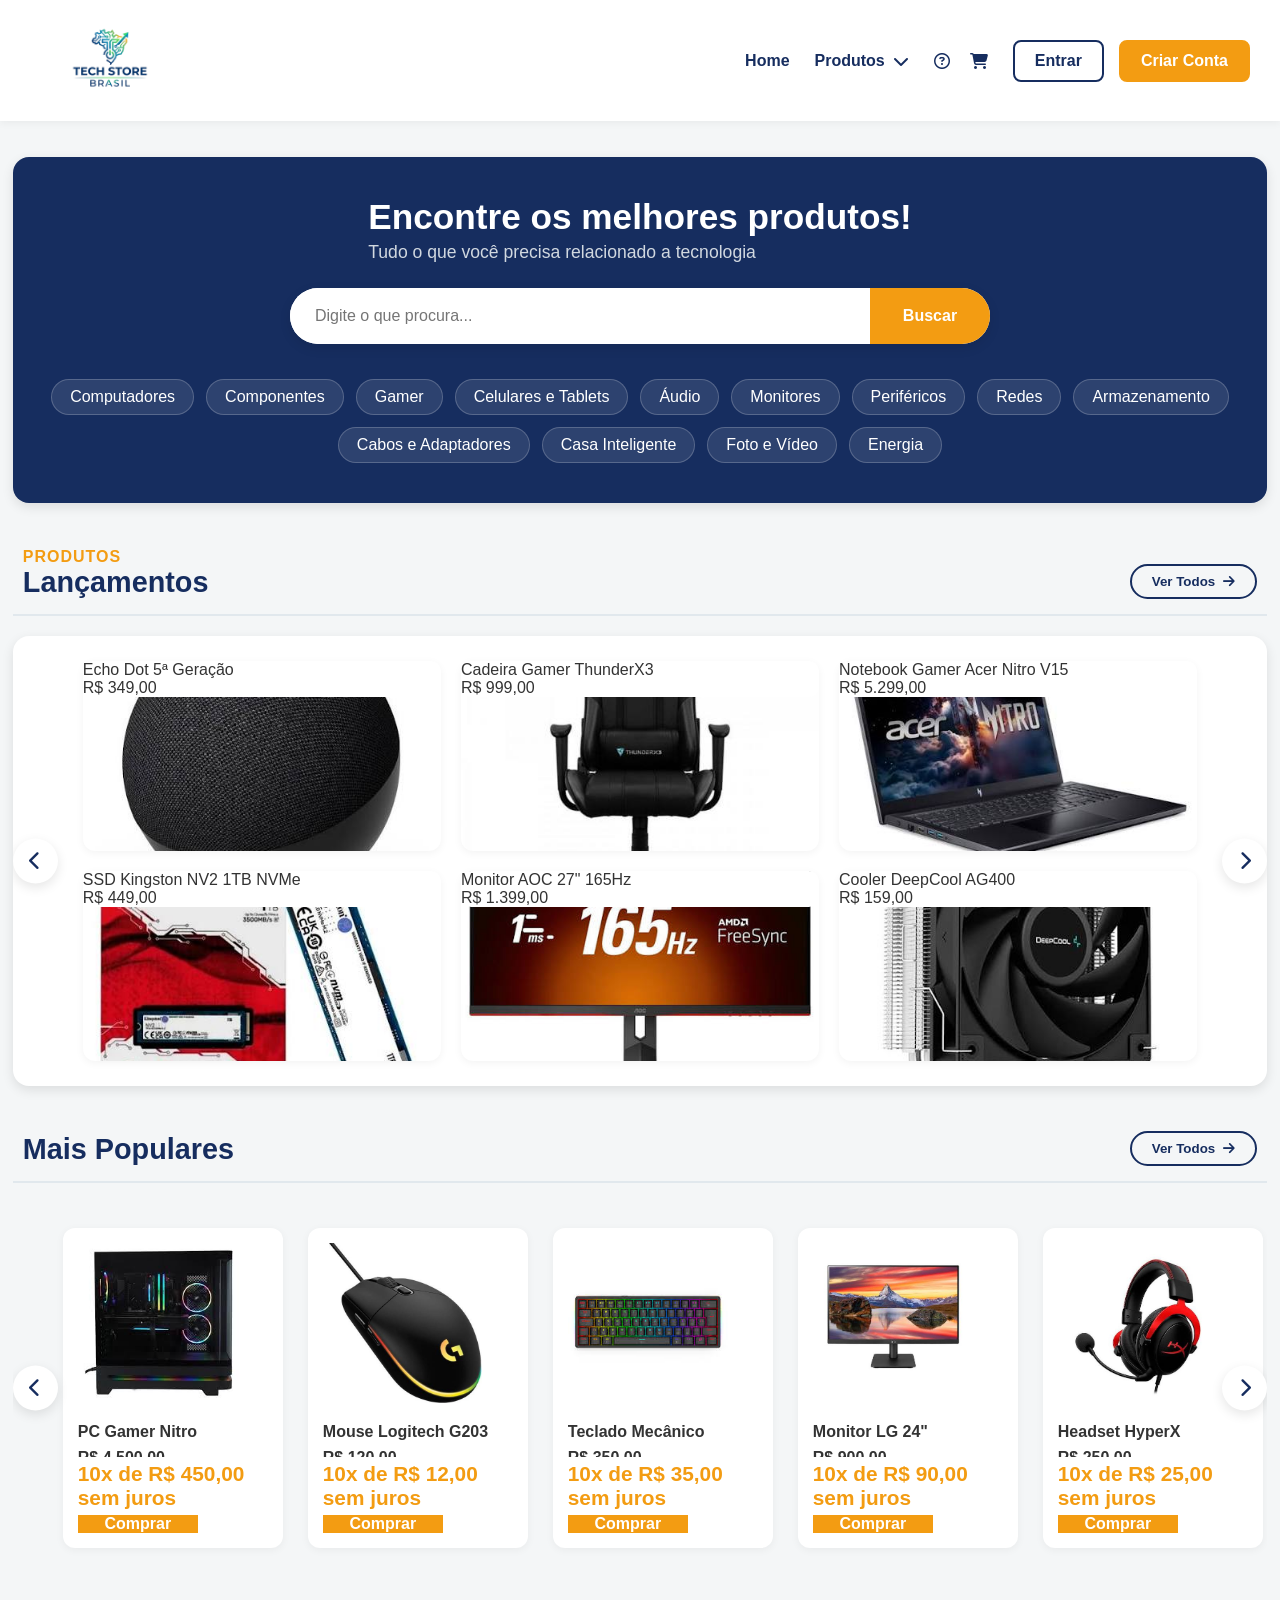
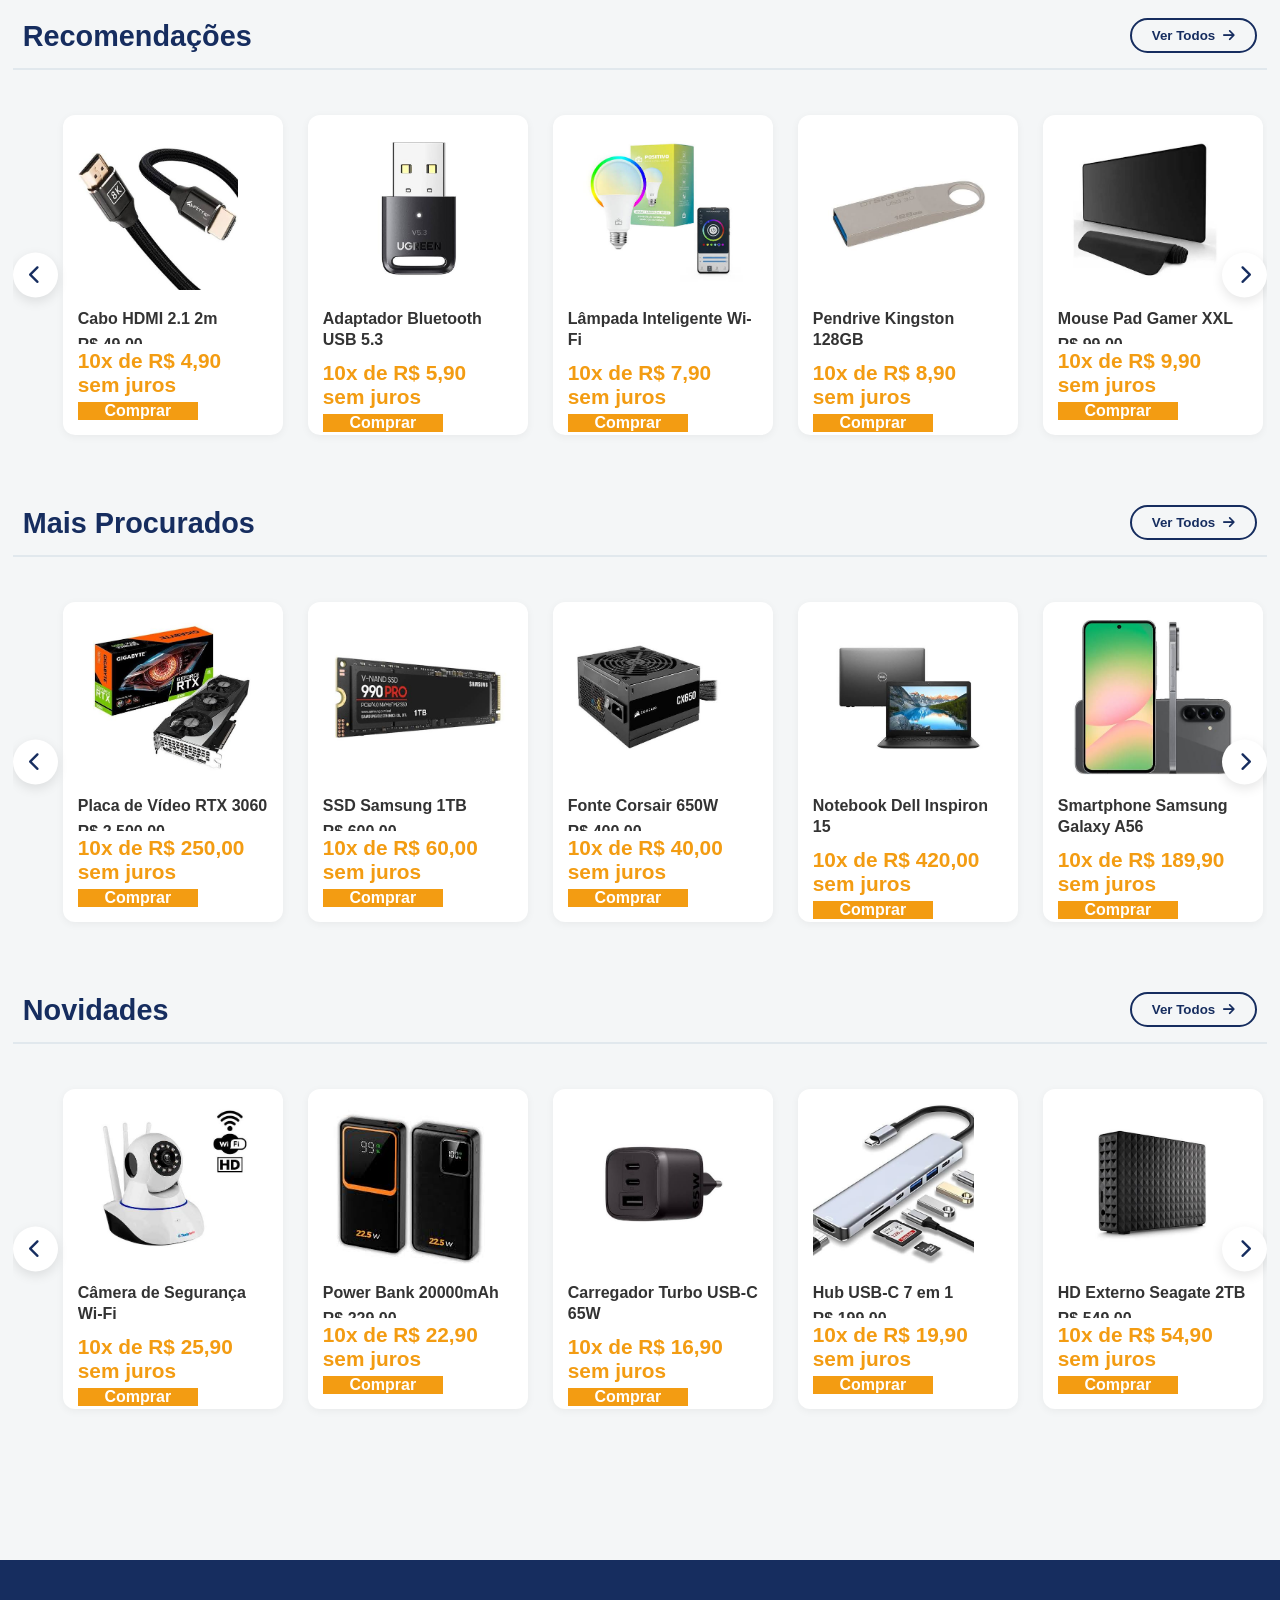
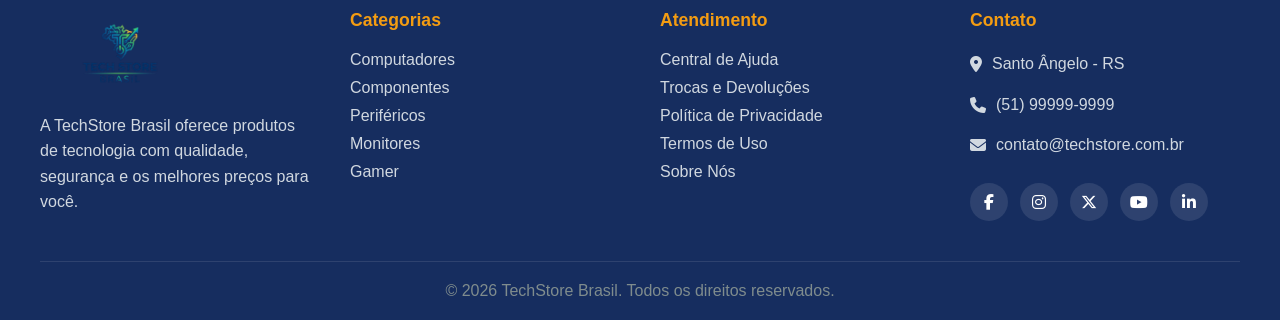
<file: index.html>
<!doctype html>
<html lang="pt-br">

<head>
  <meta charset="UTF-8" />
  <meta name="viewport" content="width=device-width, initial-scale=1.0" />
  <title>TechStore Brasil</title>
  <link rel="stylesheet" href="src/style.css" />
  <link rel="stylesheet" href="https://cdnjs.cloudflare.com/ajax/libs/font-awesome/6.7.2/css/all.min.css" />
</head>

<body>
  <header class="header">
    <div class="header-box-1">
      <div class="logo">
        <a href="index.html"><img src="src/res/logoTechStore.png" alt="TechStore Brasil" /></a>
      </div>
    </div>
    <div class="header-box-2">
      <div class="home"><a href="index.html">Home</a></div>
      <div class="produtos"><a href="produtos.html">Produtos<i class="fa-solid fa-chevron-down"></i></a></div>
      <div class="sobre-carrinho">
        <a href="sobre.html"><i class="fa-regular fa-circle-question"></i></a>
        <a href="carrinho.html" class="link-carrinho"><i class="fa-solid fa-cart-shopping"></i><span id="contador-carrinho">0</span></a>
      </div>
      <div class="botoes">
        <button class="btn-entrar"><a href="entrar.html">Entrar</a></button>
        <button class="btn-criar-conta"><a href="criarConta.html">Criar Conta</a></button>
      </div>
    </div>
  </header>
  <main>
    <header class="header-main">
      <div class="header-main-mensagem">
        <h2><b>Encontre os melhores produtos!</b></h2>
        <h5>Tudo o que você precisa relacionado a tecnologia</h5>
      </div>
      <div class="barra-busca">
        <form action="produtos.html" method="GET">
          <input class="campo-busca" type="search" id="campo-busca" name="q" placeholder="Digite o que procura...">
          <button class="btn-buscar" type="submit">Buscar</button>
        </form>
      </div>
      <div class="categorias">
        <div><a href="produtos.html?cat=Computadores">Computadores</a></div>
        <div><a href="produtos.html?cat=Componentes">Componentes</a></div>
        <div><a href="produtos.html?cat=Gamer">Gamer</a></div>
        <div><a href="produtos.html?cat=Celulares%20e%20Tablets">Celulares e Tablets</a></div>
        <div><a href="produtos.html?cat=%C3%81udio">Áudio</a></div>
        <div><a href="produtos.html?cat=Monitores">Monitores</a></div>
        <div><a href="produtos.html?cat=Perif%C3%A9ricos">Periféricos</a></div>
        <div><a href="produtos.html?cat=Redes">Redes</a></div>
        <div><a href="produtos.html?cat=Armazenamento">Armazenamento</a></div>
        <div><a href="produtos.html?cat=Cabos%20e%20Adaptadores">Cabos e Adaptadores</a></div>
        <div><a href="produtos.html?cat=Casa%20Inteligente">Casa Inteligente</a></div>
        <div><a href="produtos.html?cat=Foto%20e%20V%C3%ADdeo">Foto e Vídeo</a></div>
        <div><a href="produtos.html?cat=Energia">Energia</a></div>
      </div>
    </header>
    <section class="section-box lancamentos">
      <div class="mensagem-box-lancamentos">
        <div class="mensagem-lancamentos">
          <h5>Produtos</h5>
          <h2>Lançamentos</h2>
        </div>
        <button class="btn-ver-todos" onclick="location.href='produtos.html'">
          Ver Todos<i class="fa-solid fa-arrow-right"></i>
        </button>
      </div>
      <div class="carrossel-banner" id="banner-lancamentos">

        <div class="slide ativo">
          <div class="grade-produtos-banner">
            <div class="produto-banner"></div>
            <div class="produto-banner"></div>
            <div class="produto-banner"></div>
            <div class="produto-banner"></div>
            <div class="produto-banner"></div>
            <div class="produto-banner"></div>
          </div>
        </div>

        <div class="slide">
          <div class="grade-produtos-banner">
            <div class="produto-banner"></div>
            <div class="produto-banner"></div>
            <div class="produto-banner"></div>
            <div class="produto-banner"></div>
            <div class="produto-banner"></div>
            <div class="produto-banner"></div>
          </div>
        </div>

        <button class="botao anterior" onclick="mudarSlideBanner(-1)"><i class="fa-solid fa-chevron-left"></i></button>
        <button class="botao proximo" onclick="mudarSlideBanner(1)"><i class="fa-solid fa-chevron-right"></i></button>
    </div>
    </section>
    <section class="section-box produtos-oferta">
      <div class="mensagem-box">
        <div class="mensagem">
          <h2>Mais Populares</h2>
        </div>
        <button class="btn-ver-todos" onclick="location.href='produtos.html'">
          Ver Todos<i class="fa-solid fa-arrow-right"></i>
        </button>
      </div>
      <div class="carrossel">
        <button class="botao anterior"><i class="fa-solid fa-chevron-left"></i></button>

        <div class="track" id="track-populares"></div>

        <button class="botao proximo"><i class="fa-solid fa-chevron-right"></i></button>
      </div>
    </section>
    <section class="section-box recomendacoes">
      <div class="mensagem-box">
        <div class="mensagem">
          <h2>Recomendações</h2>
        </div>
        <button class="btn-ver-todos" onclick="location.href='produtos.html'">
          Ver Todos<i class="fa-solid fa-arrow-right"></i>
        </button>
      </div>
      <div class="carrossel">
        <button class="botao anterior"><i class="fa-solid fa-chevron-left"></i></button>

        <div class="track" id="track-recomendacoes">
        </div>

        <button class="botao proximo"><i class="fa-solid fa-chevron-right"></i></button>
      </div>
    </section>
    <section class="section-box mais-procurados">
      <div class="mensagem-box">
        <div class="mensagem">
          <h2>Mais Procurados</h2>
        </div>
        <button class="btn-ver-todos" onclick="location.href='produtos.html'">
          Ver Todos<i class="fa-solid fa-arrow-right"></i>
        </button>
      </div>
      <div class="carrossel">
        <button class="botao anterior"><i class="fa-solid fa-chevron-left"></i></button>

        <div class="track" id="track-mais-procurados">

        </div>

        <button class="botao proximo"><i class="fa-solid fa-chevron-right"></i></button>
      </div>
    </section>
    <section class="section-box novidades">
      <div class="mensagem-box">
        <div class="mensagem">
          <h2>Novidades</h2>
        </div>
        <button class="btn-ver-todos" onclick="location.href='produtos.html'">
          Ver Todos<i class="fa-solid fa-arrow-right"></i>
        </button>
      </div>
      <div class="carrossel">
        <button class="botao anterior"><i class="fa-solid fa-chevron-left"></i></button>

        <div class="track" id="track-novidades">

        </div>

        <button class="botao proximo"><i class="fa-solid fa-chevron-right"></i></button>
      </div>
    </section>
    <div class="produtos-wrapper">

    </div>
    <div class="servicos-wrapper">

    </div>
  </main>
  <footer class="footer">
    <div class="footer-container">

      <div class="footer-coluna">
        <img src="src/res/logoTechStore.png" alt="TechStore Brasil" class="footer-logo">
        <p>
          A TechStore Brasil oferece produtos de tecnologia com qualidade,
          segurança e os melhores preços para você.
        </p>
      </div>

      <div class="footer-coluna">
        <h3>Categorias</h3>
        <ul>
          <li><a href="produtos.html?cat=Computadores">Computadores</a></li>
          <li><a href="produtos.html?cat=Componentes">Componentes</a></li>
          <li><a href="produtos.html?cat=Perif%C3%A9ricos">Periféricos</a></li>
          <li><a href="produtos.html?cat=Monitores">Monitores</a></li>
          <li><a href="produtos.html?cat=Gamer">Gamer</a></li>
        </ul>
      </div>

      <div class="footer-coluna">
        <h3>Atendimento</h3>
        <ul>
          <li><a href="#">Central de Ajuda</a></li>
          <li><a href="#">Trocas e Devoluções</a></li>
          <li><a href="#">Política de Privacidade</a></li>
          <li><a href="#">Termos de Uso</a></li>
          <li><a href="sobre.html">Sobre Nós</a></li>
        </ul>
      </div>
      <div class="footer-coluna">
        <h3>Contato</h3>
        <p>
          <i class="fa-solid fa-location-dot"></i>
          Santo Ângelo - RS
        </p>
        <p>
          <i class="fa-solid fa-phone"></i>
          (51) 99999-9999
        </p>
        <p>
          <i class="fa-solid fa-envelope"></i>
          contato@techstore.com.br
        </p>
        <div class="footer-redes">
          <a href="#"><i class="fa-brands fa-facebook-f"></i></a>
          <a href="#"><i class="fa-brands fa-instagram"></i></a>
          <a href="#"><i class="fa-brands fa-x-twitter"></i></a>
          <a href="#"><i class="fa-brands fa-youtube"></i></a>
          <a href="#"><i class="fa-brands fa-linkedin-in"></i></a>
        </div>
      </div>
    </div>
    <div class="footer-bottom">
      <p>&copy; 2026 TechStore Brasil. Todos os direitos reservados.</p>
    </div>
  </footer>
<script src="src/js/ui.js"></script>
  <script src="src/js/dados.js"></script>
  <script src="src/js/produtos.js"></script>
  <script src="src/js/carrinho.js"></script>
  <script src="src/js/auth.js"></script>
  <script src="src/js/main.js"></script>
</body>

</html>
</file>
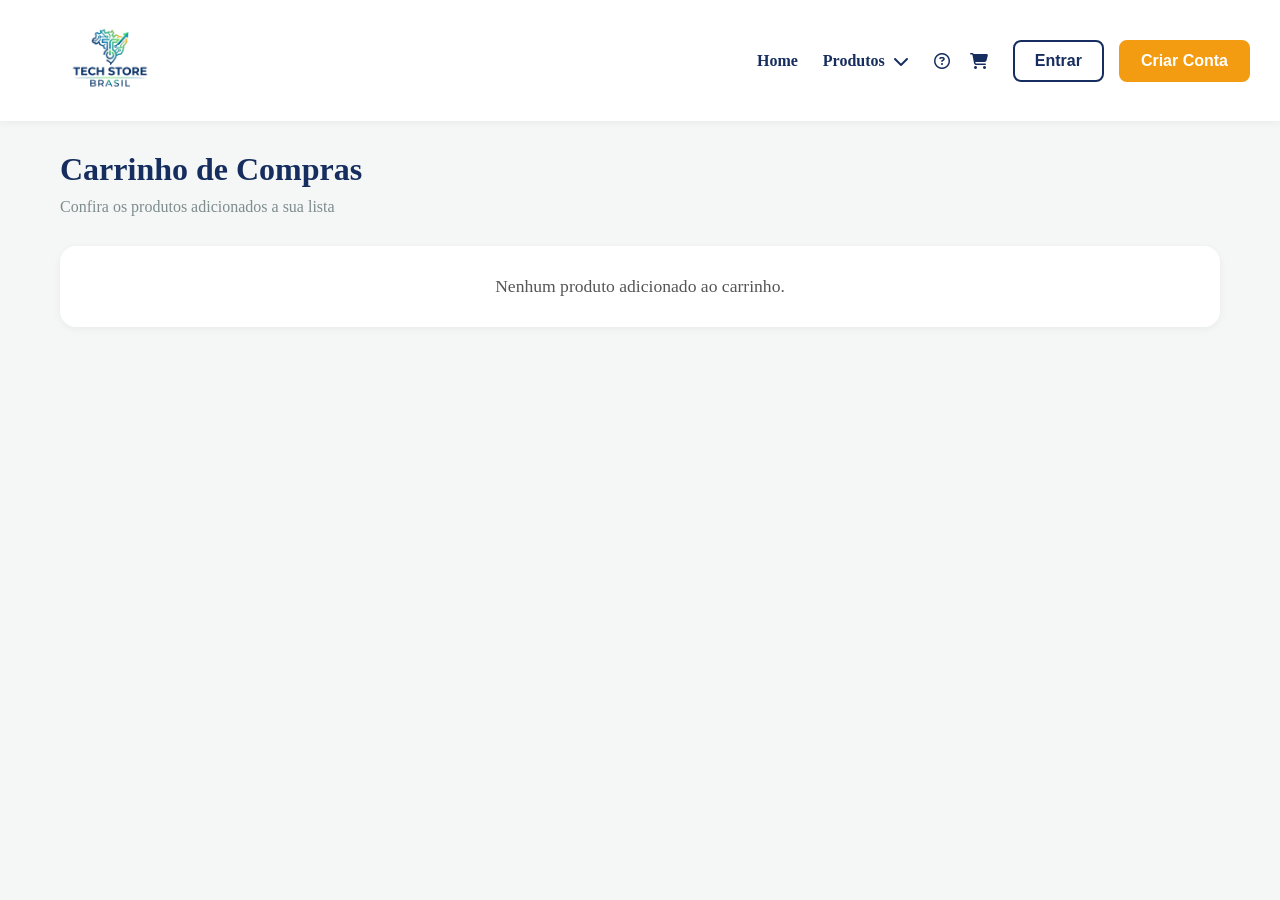
<file: carrinho.html>
<!DOCTYPE html>
<html lang="pt-br">
<head>
    <meta charset="UTF-8">
    <meta name="viewport" content="width=device-width, initial-scale=1.0">
    <title>Carrinho</title>
    <link rel="stylesheet" href="src/header.css">
    <link
      rel="stylesheet"
      href="https://cdnjs.cloudflare.com/ajax/libs/font-awesome/6.7.2/css/all.min.css"
    />
</head>
<body>
    <header class="header">
      <div class="header-box-1">
        <div class="logo">
          <a href="index.html"><img src="src/res/logoTechStore.png" alt="TechStore Brasil" /></a>
        </div>
      </div>
      <div class="header-box-2">
        <div class="home"><a href="index.html">Home</a></div>
        <div class="produtos"><a href="produtos.html">Produtos<i class="fa-solid fa-chevron-down"></i></a></div>
        <div class="sobre-carrinho">
          <a href="sobre.html"><i class="fa-regular fa-circle-question"></i></a>
          <a href="carrinho.html" class="link-carrinho"><i class="fa-solid fa-cart-shopping"></i><span id="contador-carrinho">0</span></a>
        </div>
        <div class="botoes">
          <button class="btn-entrar"><a href="entrar.html">Entrar</a></button>
          <button class="btn-criar-conta"><a href="criarConta.html">Criar Conta</a></button>
        </div>
      </div>
    </header>
    <main>
      <div class="header-carrinho">
        <h1>Carrinho de Compras</h1>
        <p class="subtitulo-carrinho">Confira os produtos adicionados a sua lista</p>
      </div>
      <div class="tabela-produtos"></div>
      <div class="footer-carrinho"></div>
    </main>
<script src="src/js/ui.js"></script>
  <script src="src/js/dados.js"></script>
  <script src="src/js/produtos.js"></script>
  <script src="src/js/carrinho.js"></script>
  <script src="src/js/auth.js"></script>
  <script src="src/js/main.js"></script>
</body>
</html>
</file>
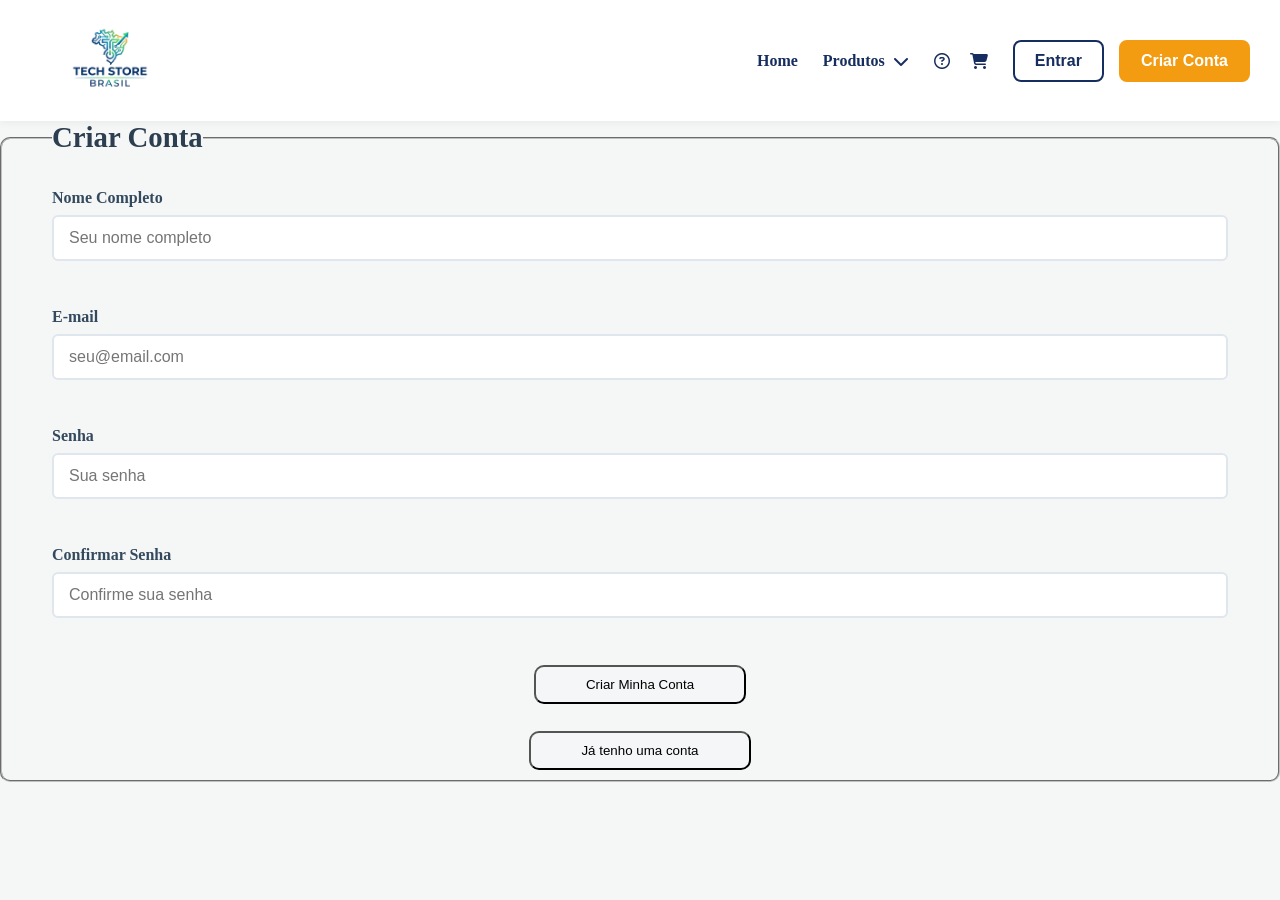
<file: criarConta.html>
<!DOCTYPE html>
<html lang="pt-br">
<head>
    <meta charset="UTF-8">
    <meta name="viewport" content="width=device-width, initial-scale=1.0">
    <title>Criar Conta - TechStore</title>
    <link rel="stylesheet" href="src/header.css">
    <link
      rel="stylesheet"
      href="https://cdnjs.cloudflare.com/ajax/libs/font-awesome/6.7.2/css/all.min.css"
    />
</head>
<body>
    <header class="header">
      <div class="header-box-1">
        <div class="logo">
          <a href="index.html"><img src="src/res/logoTechStore.png" alt="TechStore Brasil" /></a>
        </div>
      </div>
      <div class="header-box-2">
        <div class="home"><a href="index.html">Home</a></div>
        <div class="produtos"><a href="produtos.html">Produtos<i class="fa-solid fa-chevron-down"></i></a></div>
        <div class="sobre-carrinho">
          <a href="sobre.html"><i class="fa-regular fa-circle-question"></i></a>
          <a href="carrinho.html" class="link-carrinho"><i class="fa-solid fa-cart-shopping"></i><span id="contador-carrinho">0</span></a>
        </div>
        <div class="botoes">
          <button class="btn-entrar"><a href="entrar.html">Entrar</a></button>
          <button class="btn-criar-conta"><a href="criarConta.html">Criar Conta</a></button>
        </div>
      </div>
    </header>
    <section class="login-form-wrapper">
      <form id="form-criar-conta" action="#" method="POST" class="cadastro-form">
        <fieldset>
          <legend>Criar Conta</legend>
          <div class="input-group">
            <label for="nome">Nome Completo</label>
            <input
              type="text"
              id="nome"
              name="nome"
              required
              placeholder="Seu nome completo"
            />
          </div>
          <div class="input-group">
            <label for="email">E-mail</label>
            <input
              type="email"
              id="email"
              name="email"
              required
              placeholder="seu@email.com"
            />
          </div>
          <div class="input-group">
            <label for="senha">Senha</label>
            <input
              type="password"
              id="senha"
              name="senha"
              required
              placeholder="Sua senha"
            />
          </div>
          <div class="input-group">
            <label for="confirma-senha">Confirmar Senha</label>
            <input
              type="password"
              id="confirma-senha"
              name="confirmaSenha"
              required
              placeholder="Confirme sua senha"
            />
          </div>
          <button type="submit" class="btn-submit">Criar Minha Conta</button>
          <button type="button" class="btn-criar" onclick="window.location.href='entrar.html'">Já tenho uma conta</button>
        </fieldset>
      </form>
    </section>
<script src="src/js/ui.js"></script>
  <script src="src/js/dados.js"></script>
  <script src="src/js/produtos.js"></script>
  <script src="src/js/carrinho.js"></script>
  <script src="src/js/auth.js"></script>
  <script src="src/js/main.js"></script>
</body>
</html>
</file>
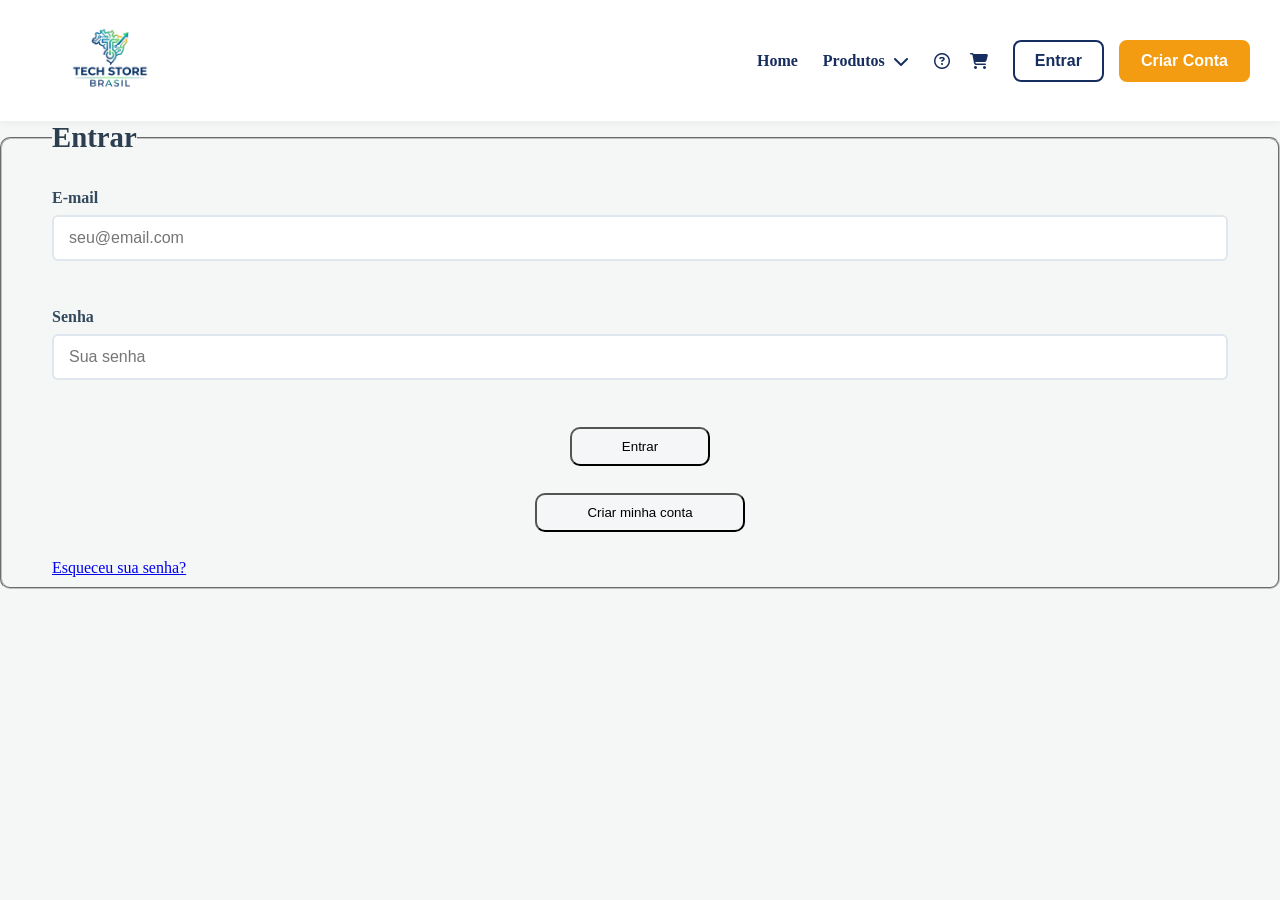
<file: entrar.html>
<!doctype html>
<html lang="pt-br">
  <head>
    <meta charset="UTF-8" />
    <meta name="viewport" content="width=device-width, initial-scale=1.0" />
    <title>Login</title>
    <link rel="stylesheet" href="src/header.css" />
    <link
      rel="stylesheet"
      href="https://cdnjs.cloudflare.com/ajax/libs/font-awesome/6.7.2/css/all.min.css"
    />
  </head>
  <body>
    <header class="header">
      <div class="header-box-1">
        <div class="logo">
          <a href="index.html"><img src="src/res/logoTechStore.png" alt="TechStore Brasil" /></a>
        </div>
      </div>
      <div class="header-box-2">
        <div class="home"><a href="index.html">Home</a></div>
        <div class="produtos"><a href="produtos.html">Produtos<i class="fa-solid fa-chevron-down"></i></a></div>
        <div class="sobre-carrinho">
          <a href="sobre.html"><i class="fa-regular fa-circle-question"></i></a>
          <a href="carrinho.html" class="link-carrinho"><i class="fa-solid fa-cart-shopping"></i><span id="contador-carrinho">0</span></a>
        </div>
        <div class="botoes">
          <button class="btn-entrar"><a href="entrar.html">Entrar</a></button>
          <button class="btn-criar-conta"><a href="criarConta.html">Criar Conta</a></button>
        </div>
      </div>
    </header>
    <section class="login-form-wrapper">
      <form id="form-login" action="#" method="POST" class="cadastro-form">
        <fieldset>
          <legend>Entrar</legend>
          <div class="input-group">
            <label for="email">E-mail</label>
            <input
              type="email"
              id="email"
              name="email"
              required
              placeholder="seu@email.com"
            />
          </div>
          <div class="input-group">
            <label for="senha">Senha</label>
            <input
              type="password"
              id="senha"
              name="senha"
              required
              placeholder="Sua senha"
            />
          </div>
          <button type="submit" class="btn-submit">Entrar</button>
          <button type="button" class="btn-criar" onclick="window.location.href='criarConta.html'">Criar minha conta</button>
          <p><a href="#">Esqueceu sua senha?</a></p>
        </fieldset>
      </form>
    </section>
<script src="src/js/ui.js"></script>
  <script src="src/js/dados.js"></script>
  <script src="src/js/produtos.js"></script>
  <script src="src/js/carrinho.js"></script>
  <script src="src/js/auth.js"></script>
  <script src="src/js/main.js"></script>
  </body>
</html>
</file>
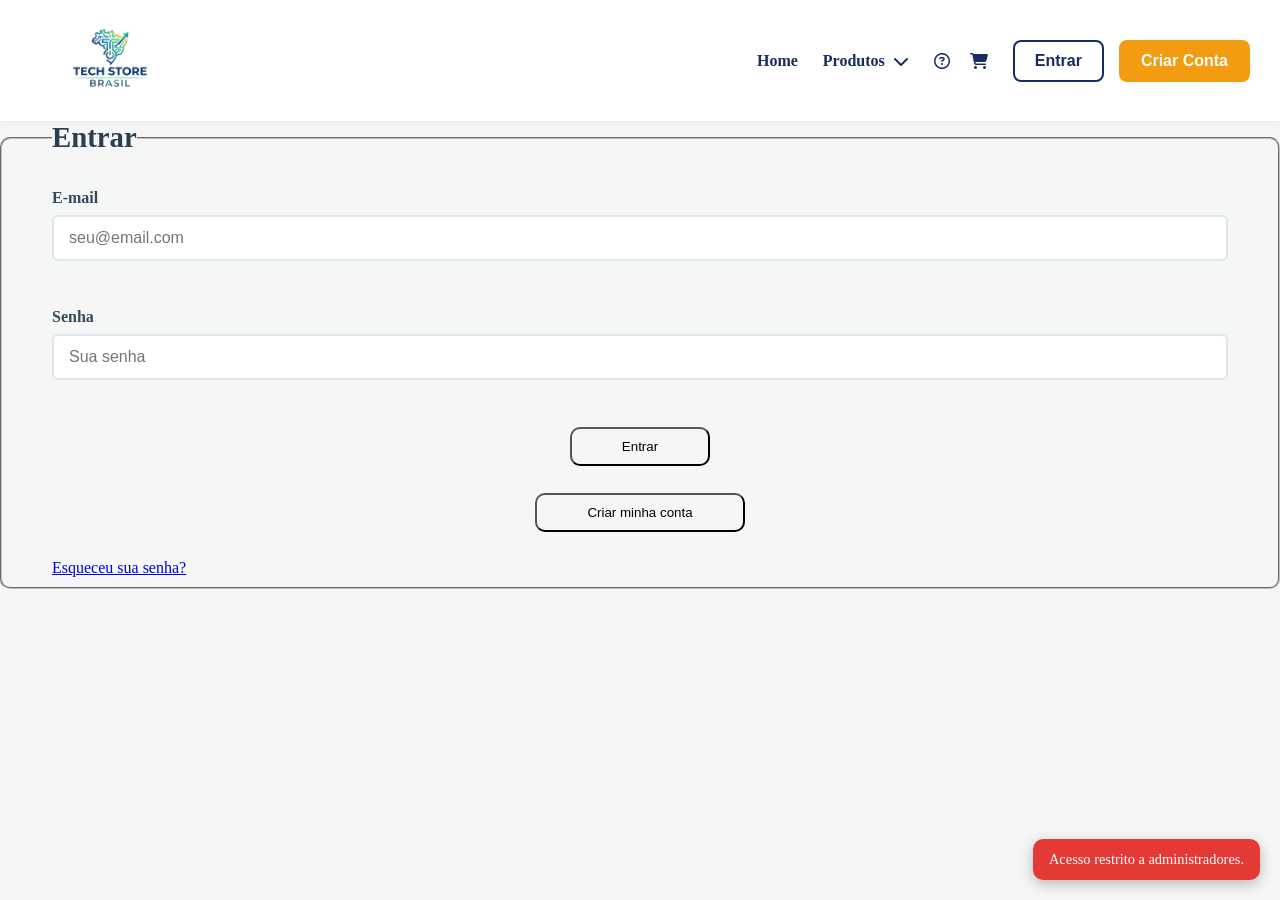
<file: painel-adm.html>
<!doctype html>
<html lang="pt-br">
<head>
  <meta charset="UTF-8">
  <meta name="viewport" content="width=device-width, initial-scale=1">
  <title>Admin - TechStore</title>
  <link rel="stylesheet" href="src/admin/admin.css">
  <link rel="stylesheet" href="https://cdnjs.cloudflare.com/ajax/libs/font-awesome/6.7.2/css/all.min.css">
  <script>
    try {
      if ((JSON.parse(localStorage.getItem("usuarioLogado")) || {}).tipo !== "admin") throw 0;
    } catch (e) {
      sessionStorage.setItem("techstore_flash", JSON.stringify({ msg: "Acesso restrito a administradores.", tipo: "erro" }));
      location.replace("entrar.html");
    }
  </script>
</head>
<body>
  <aside class="side">
    <a href="index.html" class="brand"><img src="src/res/logoTechStore.png" alt="TechStore"></a>
    <nav class="nav">
      <a href="#/dash" data-v="dash"><i class="fa-solid fa-chart-pie"></i>Dashboard</a>
      <a href="#/pedidos" data-v="pedidos"><i class="fa-solid fa-bag-shopping"></i>Pedidos</a>
      <a href="#/produtos" data-v="produtos"><i class="fa-solid fa-box"></i>Produtos</a>
      <a href="#/relatorios" data-v="relatorios"><i class="fa-solid fa-chart-column"></i>Relatórios</a>
      <a href="#/config" data-v="config"><i class="fa-solid fa-gear"></i>Configurações</a>
      <a href="index.html" class="sp"><i class="fa-solid fa-store"></i>Ver loja</a>
      <a data-a="sair"><i class="fa-solid fa-right-from-bracket"></i>Sair</a>
    </nav>
  </aside>
  <div class="main">
    <header class="top">
      <button class="ib" data-a="menu" aria-label="Abrir menu"><i class="fa-solid fa-bars"></i></button>
      <h1 id="titulo"></h1>
      <span id="ola"></span>
    </header>
    <main id="view"></main>
  </div>
  <dialog id="dlg"></dialog>
  <script src="src/js/dados.js"></script>
  <script src="src/admin/admin.js"></script>
</body>
</html>
</file>
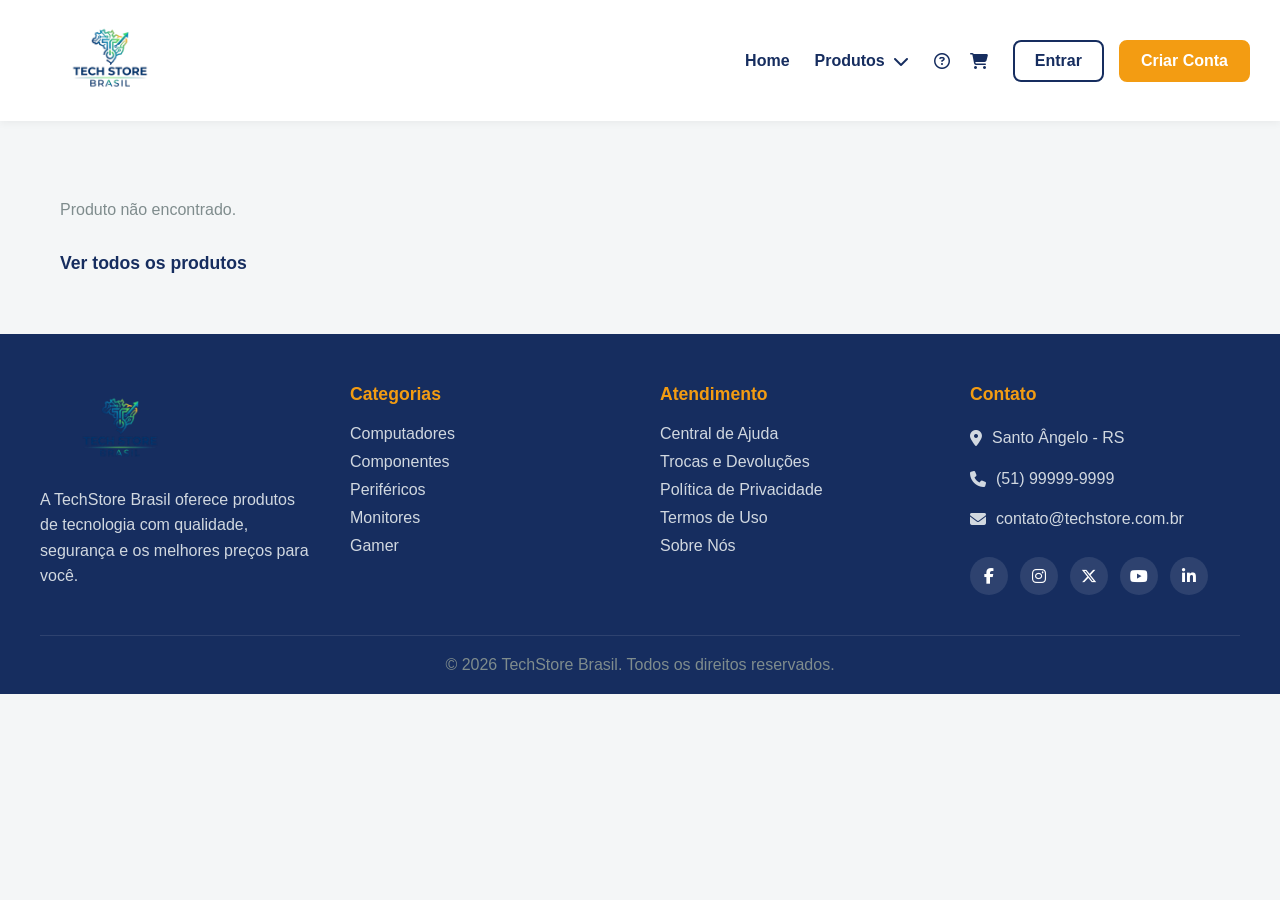
<file: produto.html>
<!doctype html>
<html lang="pt-br">
<head>
  <meta charset="UTF-8" />
  <meta name="viewport" content="width=device-width, initial-scale=1.0" />
  <title>Produto - TechStore Brasil</title>
  <link rel="stylesheet" href="src/style.css" />
  <link rel="stylesheet" href="https://cdnjs.cloudflare.com/ajax/libs/font-awesome/6.7.2/css/all.min.css" />
</head>
<body>
  <header class="header">
    <div class="header-box-1">
      <div class="logo">
        <a href="index.html"><img src="src/res/logoTechStore.png" alt="TechStore Brasil" /></a>
      </div>
    </div>
    <div class="header-box-2">
      <div class="home"><a href="index.html">Home</a></div>
      <div class="produtos"><a href="produtos.html">Produtos<i class="fa-solid fa-chevron-down"></i></a></div>
      <div class="sobre-carrinho">
        <a href="sobre.html"><i class="fa-regular fa-circle-question"></i></a>
        <a href="carrinho.html" class="link-carrinho"><i class="fa-solid fa-cart-shopping"></i><span id="contador-carrinho">0</span></a>
      </div>
      <div class="botoes">
        <button class="btn-entrar"><a href="entrar.html">Entrar</a></button>
        <button class="btn-criar-conta"><a href="criarConta.html">Criar Conta</a></button>
      </div>
    </div>
  </header>
  <main>
    <section class="listagem" id="detalhe-produto"></section>
  </main>
  <footer class="footer">
    <div class="footer-container">

      <div class="footer-coluna">
        <img src="src/res/logoTechStore.png" alt="TechStore Brasil" class="footer-logo">
        <p>
          A TechStore Brasil oferece produtos de tecnologia com qualidade,
          segurança e os melhores preços para você.
        </p>
      </div>

      <div class="footer-coluna">
        <h3>Categorias</h3>
        <ul>
          <li><a href="produtos.html?cat=Computadores">Computadores</a></li>
          <li><a href="produtos.html?cat=Componentes">Componentes</a></li>
          <li><a href="produtos.html?cat=Perif%C3%A9ricos">Periféricos</a></li>
          <li><a href="produtos.html?cat=Monitores">Monitores</a></li>
          <li><a href="produtos.html?cat=Gamer">Gamer</a></li>
        </ul>
      </div>

      <div class="footer-coluna">
        <h3>Atendimento</h3>
        <ul>
          <li><a href="#">Central de Ajuda</a></li>
          <li><a href="#">Trocas e Devoluções</a></li>
          <li><a href="#">Política de Privacidade</a></li>
          <li><a href="#">Termos de Uso</a></li>
          <li><a href="sobre.html">Sobre Nós</a></li>
        </ul>
      </div>
      <div class="footer-coluna">
        <h3>Contato</h3>
        <p>
          <i class="fa-solid fa-location-dot"></i>
          Santo Ângelo - RS
        </p>
        <p>
          <i class="fa-solid fa-phone"></i>
          (51) 99999-9999
        </p>
        <p>
          <i class="fa-solid fa-envelope"></i>
          contato@techstore.com.br
        </p>
        <div class="footer-redes">
          <a href="#"><i class="fa-brands fa-facebook-f"></i></a>
          <a href="#"><i class="fa-brands fa-instagram"></i></a>
          <a href="#"><i class="fa-brands fa-x-twitter"></i></a>
          <a href="#"><i class="fa-brands fa-youtube"></i></a>
          <a href="#"><i class="fa-brands fa-linkedin-in"></i></a>
        </div>
      </div>
    </div>
    <div class="footer-bottom">
      <p>&copy; 2026 TechStore Brasil. Todos os direitos reservados.</p>
    </div>
  </footer>
<script src="src/js/ui.js"></script>
  <script src="src/js/dados.js"></script>
  <script src="src/js/produtos.js"></script>
  <script src="src/js/carrinho.js"></script>
  <script src="src/js/auth.js"></script>
  <script src="src/js/main.js"></script>
</body>
</html>
</file>
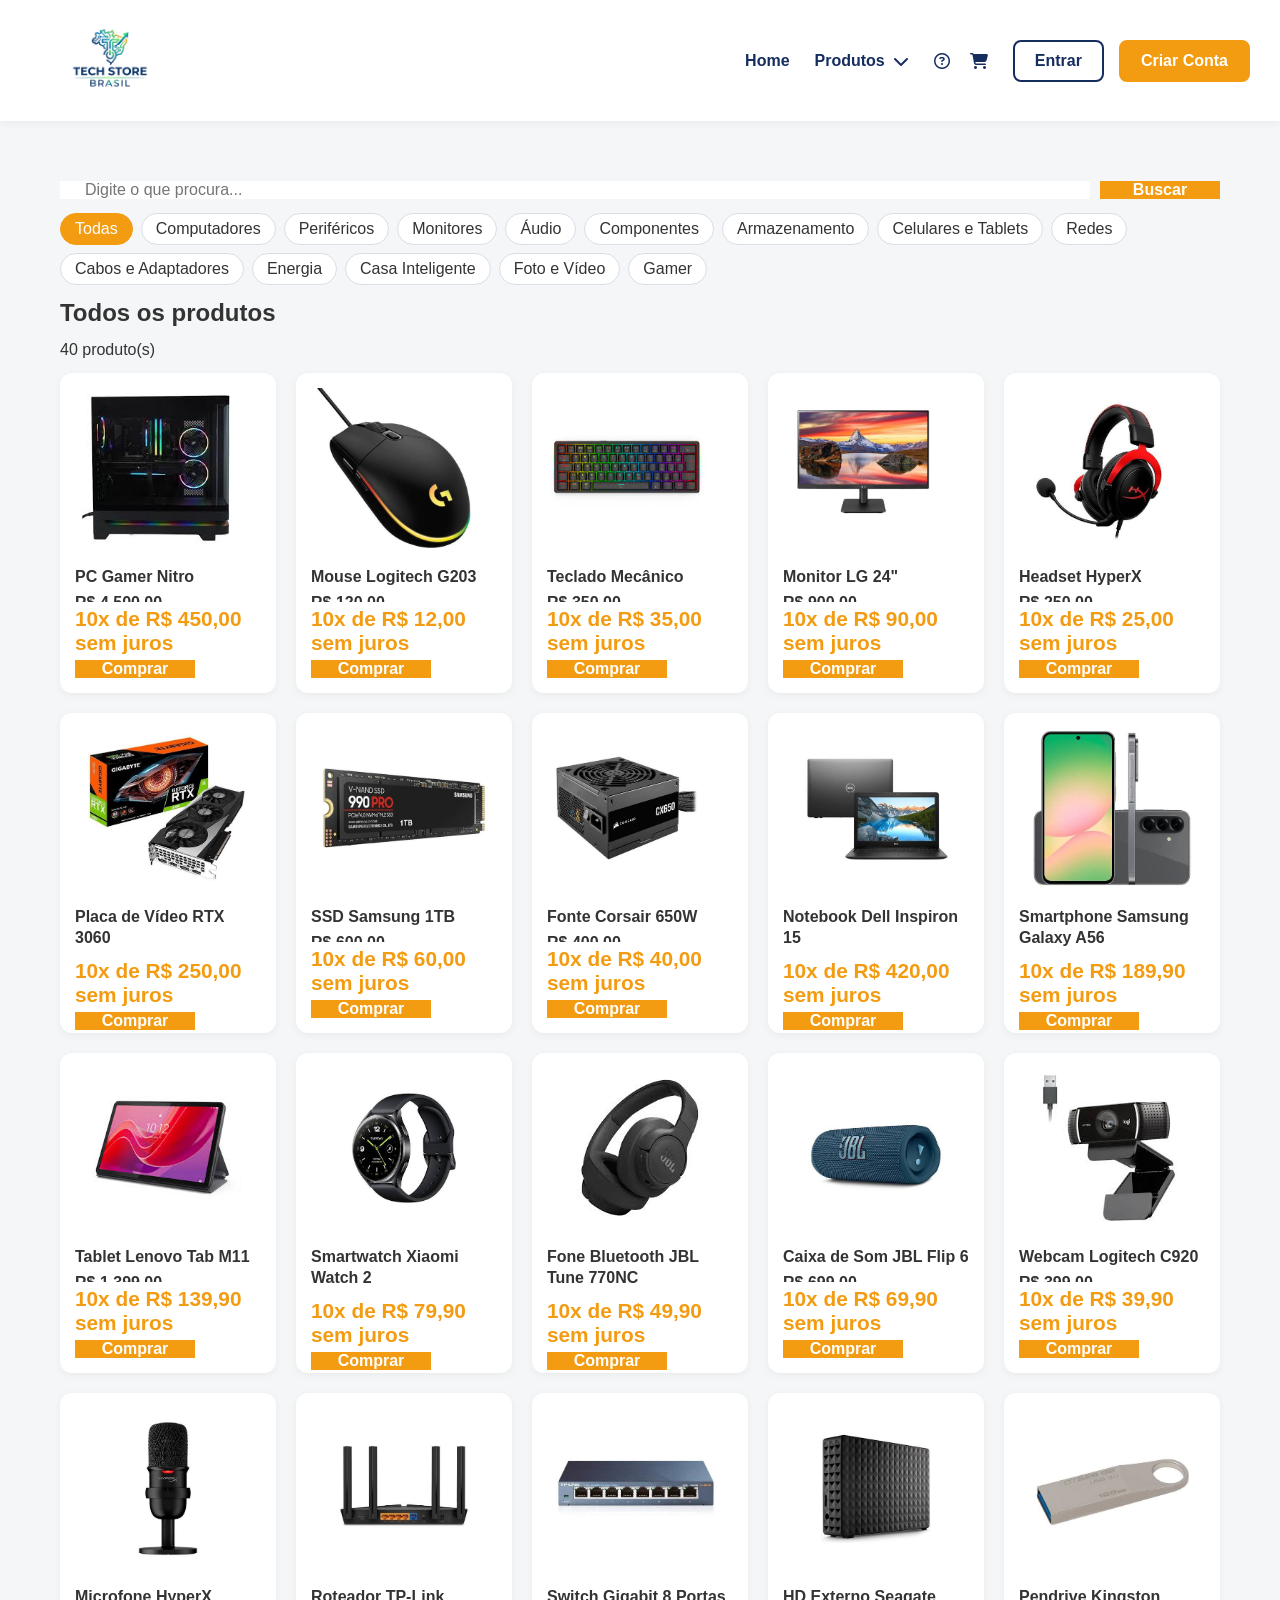
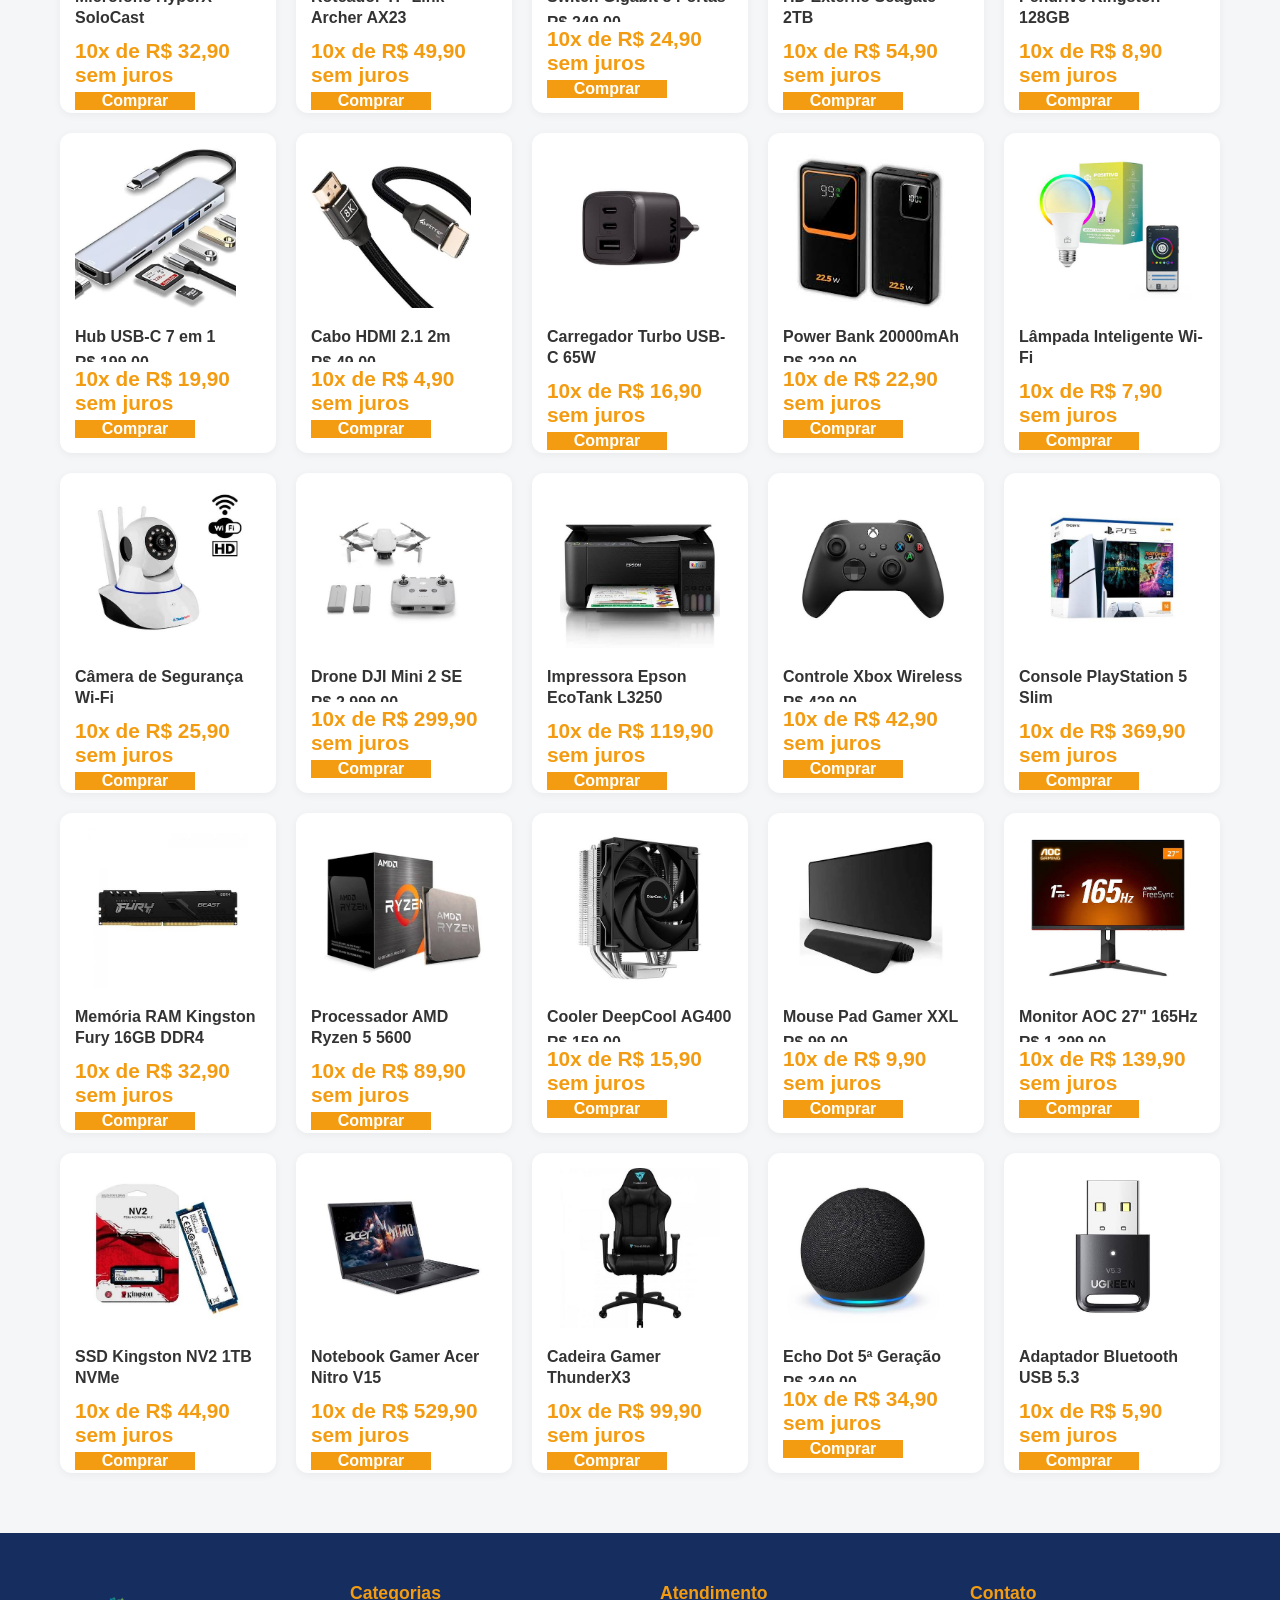
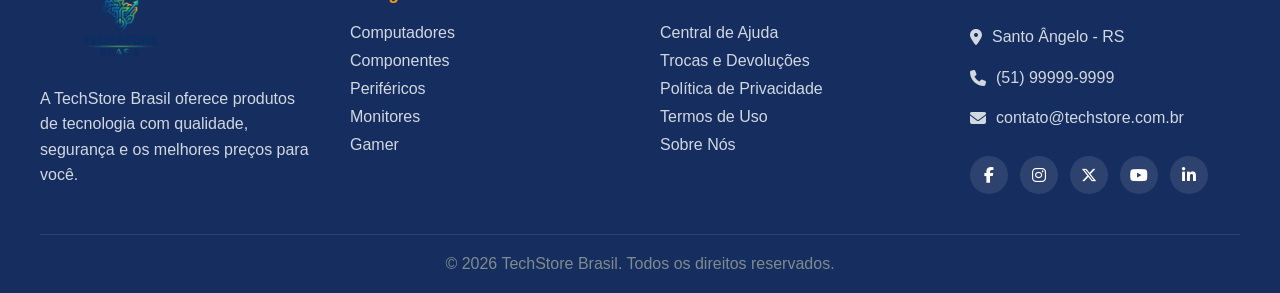
<file: produtos.html>
<!doctype html>
<html lang="pt-br">
<head>
  <meta charset="UTF-8" />
  <meta name="viewport" content="width=device-width, initial-scale=1.0" />
  <title>Produtos - TechStore Brasil</title>
  <link rel="stylesheet" href="src/style.css" />
  <link rel="stylesheet" href="https://cdnjs.cloudflare.com/ajax/libs/font-awesome/6.7.2/css/all.min.css" />
</head>
<body>
  <header class="header">
    <div class="header-box-1">
      <div class="logo">
        <a href="index.html"><img src="src/res/logoTechStore.png" alt="TechStore Brasil" /></a>
      </div>
    </div>
    <div class="header-box-2">
      <div class="home"><a href="index.html">Home</a></div>
      <div class="produtos"><a href="produtos.html">Produtos<i class="fa-solid fa-chevron-down"></i></a></div>
      <div class="sobre-carrinho">
        <a href="sobre.html"><i class="fa-regular fa-circle-question"></i></a>
        <a href="carrinho.html" class="link-carrinho"><i class="fa-solid fa-cart-shopping"></i><span id="contador-carrinho">0</span></a>
      </div>
      <div class="botoes">
        <button class="btn-entrar"><a href="entrar.html">Entrar</a></button>
        <button class="btn-criar-conta"><a href="criarConta.html">Criar Conta</a></button>
      </div>
    </div>
  </header>
  <main>
    <section class="listagem">
      <form action="produtos.html" method="GET">
        <input class="campo-busca" type="search" id="campo-busca" name="q" placeholder="Digite o que procura...">
        <button class="btn-buscar" type="submit">Buscar</button>
      </form>
      <div class="filtro-categorias" id="filtro-categorias"></div>
      <h2 id="titulo-listagem"></h2>
      <p id="contagem-listagem"></p>
      <div class="grade-listagem" id="grade-produtos"></div>
    </section>
  </main>
  <footer class="footer">
    <div class="footer-container">

      <div class="footer-coluna">
        <img src="src/res/logoTechStore.png" alt="TechStore Brasil" class="footer-logo">
        <p>
          A TechStore Brasil oferece produtos de tecnologia com qualidade,
          segurança e os melhores preços para você.
        </p>
      </div>

      <div class="footer-coluna">
        <h3>Categorias</h3>
        <ul>
          <li><a href="produtos.html?cat=Computadores">Computadores</a></li>
          <li><a href="produtos.html?cat=Componentes">Componentes</a></li>
          <li><a href="produtos.html?cat=Perif%C3%A9ricos">Periféricos</a></li>
          <li><a href="produtos.html?cat=Monitores">Monitores</a></li>
          <li><a href="produtos.html?cat=Gamer">Gamer</a></li>
        </ul>
      </div>

      <div class="footer-coluna">
        <h3>Atendimento</h3>
        <ul>
          <li><a href="#">Central de Ajuda</a></li>
          <li><a href="#">Trocas e Devoluções</a></li>
          <li><a href="#">Política de Privacidade</a></li>
          <li><a href="#">Termos de Uso</a></li>
          <li><a href="sobre.html">Sobre Nós</a></li>
        </ul>
      </div>
      <div class="footer-coluna">
        <h3>Contato</h3>
        <p>
          <i class="fa-solid fa-location-dot"></i>
          Santo Ângelo - RS
        </p>
        <p>
          <i class="fa-solid fa-phone"></i>
          (51) 99999-9999
        </p>
        <p>
          <i class="fa-solid fa-envelope"></i>
          contato@techstore.com.br
        </p>
        <div class="footer-redes">
          <a href="#"><i class="fa-brands fa-facebook-f"></i></a>
          <a href="#"><i class="fa-brands fa-instagram"></i></a>
          <a href="#"><i class="fa-brands fa-x-twitter"></i></a>
          <a href="#"><i class="fa-brands fa-youtube"></i></a>
          <a href="#"><i class="fa-brands fa-linkedin-in"></i></a>
        </div>
      </div>
    </div>
    <div class="footer-bottom">
      <p>&copy; 2026 TechStore Brasil. Todos os direitos reservados.</p>
    </div>
  </footer>
<script src="src/js/ui.js"></script>
  <script src="src/js/dados.js"></script>
  <script src="src/js/produtos.js"></script>
  <script src="src/js/carrinho.js"></script>
  <script src="src/js/auth.js"></script>
  <script src="src/js/main.js"></script>
</body>
</html>
</file>
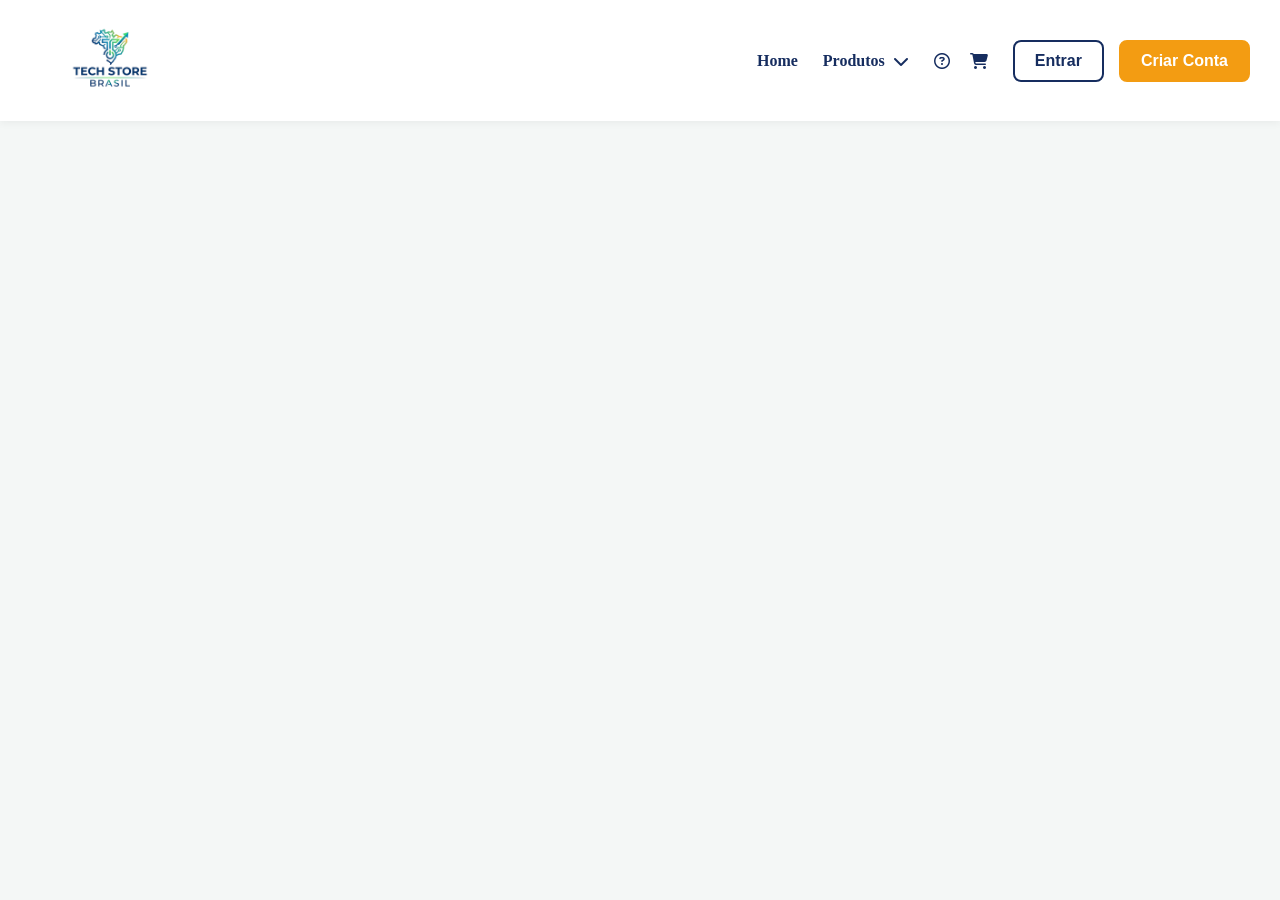
<file: sobre.html>
<!DOCTYPE html>
<html lang="pt-br">
<head>
    <meta charset="UTF-8">
    <meta name="viewport" content="width=device-width, initial-scale=1.0">
    <title>Sobre</title>
    <link rel="stylesheet" href="src/header.css">
    <link
      rel="stylesheet"
      href="https://cdnjs.cloudflare.com/ajax/libs/font-awesome/6.7.2/css/all.min.css"
    />
</head>
<body>
    <header class="header">
      <div class="header-box-1">
        <div class="logo">
          <a href="index.html"><img src="src/res/logoTechStore.png" alt="TechStore Brasil" /></a>
        </div>
      </div>
      <div class="header-box-2">
        <div class="home"><a href="index.html">Home</a></div>
        <div class="produtos"><a href="produtos.html">Produtos<i class="fa-solid fa-chevron-down"></i></a></div>
        <div class="sobre-carrinho">
          <a href="sobre.html"><i class="fa-regular fa-circle-question"></i></a>
          <a href="carrinho.html" class="link-carrinho"><i class="fa-solid fa-cart-shopping"></i><span id="contador-carrinho">0</span></a>
        </div>
        <div class="botoes">
          <button class="btn-entrar"><a href="entrar.html">Entrar</a></button>
          <button class="btn-criar-conta"><a href="criarConta.html">Criar Conta</a></button>
        </div>
      </div>
    </header>

    
<script src="src/js/ui.js"></script>
  <script src="src/js/dados.js"></script>
  <script src="src/js/produtos.js"></script>
  <script src="src/js/carrinho.js"></script>
  <script src="src/js/auth.js"></script>
  <script src="src/js/main.js"></script>
</body>
</html>
</file>
<file: src/style.css>
:root {
  --primary: #f39c12;
  --primary-hover: #e67e22;
  --dark-blue: #162d5f;
  --dark-blue-hover: #0f1f45;
  --light-bg: #f4f6f7;
  --white: #ffffff;
  --text-main: #333333;
  --text-light: #7f8c8d;
  --shadow-sm: 0 2px 8px rgba(0, 0, 0, 0.05);
  --shadow-md: 0 4px 12px rgba(0, 0, 0, 0.1);
  --shadow-hover: 0 8px 24px rgba(0, 0, 0, 0.15);
  --transition: all 0.3s ease;
}
* {
  padding: 0;
  margin: 0;
  box-sizing: border-box;
}
body {
  background-color: var(--light-bg);
  font-family: "Segoe UI", Roboto, Helvetica, Arial, sans-serif;
  display: flex;
  flex-direction: column;
  align-items: center;
  color: var(--text-main);
  width: 100%;
  overflow-x: hidden;
}
.header {
  width: 100%;
  min-height: 10vh;
  background-color: var(--white);
  box-shadow: var(--shadow-sm);
  display: grid;
  grid-template-columns: 17rem 1fr;
  grid-template-areas: "box-1 box-2";
  padding: 15px 30px;
  position: sticky;
  top: 0;
  z-index: 100;
}
.header-box-1 {
  grid-area: box-1;
  display: flex;
  align-items: center;
  justify-content: flex-start;
}
.logo img {
  width: 100%;
  max-width: 10rem;
  height: auto;
  transition: var(--transition);
}
.logo img:hover {
  transform: scale(1.05);
}
.header-box-2 {
  grid-area: box-2;
  display: flex;
  flex-wrap: wrap;
  align-items: center;
  justify-content: flex-end;
  gap: 25px;
}
.home a,
.produtos a,
.servicos a,
.sobre-carrinho a {
  color: var(--dark-blue);
  text-decoration: none;
  font-weight: 600;
  font-size: 1rem;
  display: flex;
  align-items: center;
  gap: 8px;
  transition: var(--transition);
}
.home a:hover,
.produtos a:hover,
.servicos a:hover,
.sobre-carrinho a:hover {
  color: var(--primary);
}
.sobre-carrinho {
  display: flex;
  gap: 20px;
  font-size: 1.2rem;
}
.botoes {
  display: flex;
  gap: 15px;
}
.btn-entrar,
.btn-criar-conta {
  border: none;
  border-radius: 8px;
  font-weight: bold;
  font-size: 1rem;
  transition: var(--transition);
  cursor: pointer;
  overflow: hidden;
}
.btn-entrar a,
.btn-criar-conta a {
  text-decoration: none;
  padding: 10px 20px;
  display: block;
  width: 100%;
  height: 100%;
}
.btn-entrar {
  background-color: transparent;
  border: 2px solid var(--dark-blue);
}
.btn-entrar a {
  color: var(--dark-blue);
}
.btn-entrar:hover {
  background-color: var(--dark-blue);
}
.btn-entrar:hover a {
  color: var(--white);
}
.btn-criar-conta {
  background-color: var(--primary);
  border: 2px solid var(--primary);
}
.btn-criar-conta a {
  color: var(--white);
}
.btn-criar-conta:hover {
  background-color: var(--primary-hover);
  border-color: var(--primary-hover);
}
main {
  width: 98%;
  max-width: 1400px;
  display: flex;
  flex-direction: column;
  align-items: center;
  gap: 5vh;
  padding: 4vh 0;
}
.header-main {
  display: flex;
  flex-direction: column;
  align-items: center;
  width: 100%;
  gap: 25px;
  background: var(--dark-blue);
  color: var(--white);
  padding: 40px 20px;
  border-radius: 16px;
  box-shadow: var(--shadow-md);
}
.header-main-mensagem h2 {
  font-size: 2.2rem;
  margin-bottom: 5px;
}
.header-main-mensagem h5 {
  font-size: 1.1rem;
  font-weight: 400;
  color: #d1d8e0;
}
.barra-busca {
  width: 100%;
  max-width: 700px;
  height: 3.5rem;
}
.barra-busca form {
  display: flex;
  width: 100%;
  height: 100%;
  background: var(--white);
  border-radius: 50px;
  overflow: hidden;
  box-shadow: var(--shadow-md);
}
.campo-busca {
  flex: 1;
  border: none;
  padding: 0 25px;
  font-size: 1rem;
  outline: none;
  color: var(--text-main);
}
.btn-buscar {
  width: 120px;
  background-color: var(--primary);
  color: var(--white);
  border: none;
  font-weight: bold;
  font-size: 1rem;
  cursor: pointer;
  transition: var(--transition);
}
.btn-buscar:hover {
  background-color: var(--primary-hover);
}
.categorias {
  width: 100%;
  display: flex;
  flex-wrap: wrap;
  align-items: center;
  justify-content: center;
  gap: 12px;
  padding-top: 10px;
}
.categorias div {
  background-color: rgba(255, 255, 255, 0.1);
  border: 1px solid rgba(255, 255, 255, 0.2);
  border-radius: 20px;
  padding: 8px 18px;
  transition: var(--transition);
}
.categorias div:hover {
  background-color: var(--primary);
  border-color: var(--primary);
  transform: translateY(-2px);
}
.categorias div a {
  color: var(--white);
  text-decoration: none;
  font-size: 1rem;
  font-weight: 500;
}
.section-box {
  width: 100%;
  display: flex;
  flex-direction: column;
  gap: 20px;
}
.mensagem-box,
.mensagem-box-lancamentos {
  width: 100%;
  display: flex;
  align-items: flex-end;
  justify-content: space-between;
  padding: 0 10px;
  border-bottom: 2px solid #e1e8ed;
  padding-bottom: 15px;
}
.mensagem h2,
.mensagem-lancamentos h2 {
  font-size: 1.8rem;
  color: var(--dark-blue);
}
.mensagem-lancamentos h5 {
  color: var(--primary);
  text-transform: uppercase;
  letter-spacing: 1px;
  font-size: 1rem;
}
.btn-ver-todos {
  padding: 8px 20px;
  background: transparent;
  color: var(--dark-blue);
  border: 2px solid var(--dark-blue);
  border-radius: 25px;
  cursor: pointer;
  display: flex;
  align-items: center;
  gap: 8px;
  font-weight: bold;
  transition: var(--transition);
}
.btn-ver-todos:hover {
  background-color: var(--dark-blue);
  color: var(--white);
}
/*carrossel de lançamentos*/
.carrossel-banner {
  position: relative;
  width: 100%;
  height: 450px;
  margin: 0 auto;
  overflow: hidden;
  border-radius: 16px;
  box-shadow: var(--shadow-md);
  background-color: var(--white);
}
.carrossel-banner .slide {
  position: absolute;
  top: 0;
  left: 0;
  width: 100%;
  height: 100%;
  padding: 25px 70px;
  box-sizing: border-box;
  opacity: 0;
  transition: opacity 0.8s ease-in-out;
  z-index: 0;
  pointer-events: none;
}
.carrossel-banner .slide.ativo {
  opacity: 1;
  z-index: 1;
  pointer-events: auto;
}
.grade-produtos-banner {
  display: grid;
  grid-template-columns: repeat(3, 1fr);
  grid-template-rows: repeat(2, 1fr);
  gap: 20px;
  width: 100%;
  height: 100%;
}
.produto-banner {
  width: 100%;
  height: 100%;
  background-color: #e1e8ed;
  border-radius: 12px;
  background-size: cover;
  background-position: center;
  background-repeat: no-repeat;
  transition: var(--transition);
  cursor: pointer;
  box-shadow: var(--shadow-sm);
}
.produto-banner:hover {
  transform: translateY(-5px);
  box-shadow: var(--shadow-hover);
}
.carrossel {
  width: 100%;
  overflow: hidden;
  position: relative;
  padding: 15px 50px;
}
.carrossel .track {
  display: flex;
  gap: 25px;
  transition: transform 0.4s ease;
  padding: 10px 0;
}
.produto {
  flex: 0 0 220px;
  height: 320px;
  background-color: var(--white);
  border-radius: 12px;
  border: none;
  box-shadow: var(--shadow-sm);
  display: flex;
  flex-direction: column;
  align-items: flex-start;
  justify-content: flex-start;
  padding: 15px;
  cursor: pointer;
  transition: var(--transition);
  text-align: left;
}
.produto:hover {
  transform: translateY(-8px);
  box-shadow: var(--shadow-hover);
}
.produto img {
  width: 100%;
  height: 160px;
  object-fit: contain;
  margin-bottom: 15px;
  background-color: #fff;
}
.produto p {
  color: var(--text-main);
  margin-bottom: 5px;
  width: 100%;
}
.produto p:nth-of-type(1) {
  font-weight: 600;
  font-size: 1rem;
  line-height: 1.3;
  display: -webkit-box;
  -webkit-box-orient: vertical;
  overflow: hidden;
}
.produto p:nth-of-type(2) {
  font-weight: 800;
  font-size: 1.3rem;
  color: var(--primary);
  margin-top: auto;
}
.produto p:nth-of-type(3) {
  font-size: 1rem;
  color: var(--text-light);
}
.botao,
.btn-carrossel-anterior,
.btn-carrossel-proximo {
  width: 45px;
  height: 45px;
  display: flex;
  justify-content: center;
  align-items: center;
  background: var(--white);
  color: var(--dark-blue);
  border-radius: 50%;
  border: none;
  box-shadow: var(--shadow-md);
  cursor: pointer;
  z-index: 10;
  transition: var(--transition);
  font-size: 1.2rem;
}
.botao:hover,
.btn-carrossel-anterior:hover,
.btn-carrossel-proximo:hover {
  background-color: var(--dark-blue);
  color: var(--white);
}
.anterior {
  position: absolute;
  top: 50%;
  left: 0;
  transform: translateY(-50%);
}
.proximo {
  position: absolute;
  top: 50%;
  right: 0;
  transform: translateY(-50%);
}
footer {
  width: 100%;
  margin-top: auto;
  background-color: var(--dark-blue);
  color: var(--white);
  padding: 50px 20px 20px 20px;
}
.footer-container {
  max-width: 1200px;
  margin: 0 auto;
  display: grid;
  grid-template-columns: repeat(auto-fit, minmax(220px, 1fr));
  gap: 40px;
  padding-bottom: 40px;
  border-bottom: 1px solid rgba(255, 255, 255, 0.1);
}
.footer-coluna {
  display: flex;
  flex-direction: column;
  gap: 15px;
}
.footer-logo {
  max-width: 160px;
  height: auto;
}
.footer-coluna p {
  color: #d1d8e0;
  font-size: 1rem;
  line-height: 1.6;
  display: flex;
  align-items: center;
  gap: 10px;
}
.footer-coluna h3 {
  font-size: 1.1rem;
  color: var(--primary);
  margin-bottom: 5px;
  position: relative;
}
.footer-coluna ul {
  list-style: none;
  padding: 0;
  margin: 0;
  display: flex;
  flex-direction: column;
  gap: 10px;
}
.footer-coluna ul li a {
  color: #d1d8e0;
  text-decoration: none;
  font-size: 1rem;
  transition: var(--transition);
}
.footer-coluna ul li a:hover {
  color: var(--primary);
  padding-left: 5px;
}
.footer-redes {
  display: flex;
  gap: 12px;
  margin-top: 10px;
}
.footer-redes a {
  width: 38px;
  height: 38px;
  background-color: rgba(255, 255, 255, 0.1);
  color: var(--white);
  border-radius: 50%;
  display: flex;
  align-items: center;
  justify-content: center;
  text-decoration: none;
  transition: var(--transition);
}
.footer-redes a:hover {
  background-color: var(--primary);
  color: var(--white);
  transform: translateY(-3px);
}
.footer-bottom {
  max-width: 1200px;
  margin: 0 auto;
  padding-top: 20px;
  text-align: center;
  color: #7f8c8d;
  font-size: 1rem;
}
/* Painel do Administrador */
.main-adm {
  max-width: 1200px;
  margin: 40px auto;
  padding: 0 20px;
}
.admin-section-titulo {
  font-size: 1.8rem;
  color: var(--dark-blue);
  margin-bottom: 20px;
  border-bottom: 2px solid #e1e8ed;
  padding-bottom: 10px;
}
.dashboard {
  display: flex;
  flex-direction: row;
  align-items: center;
  justify-content: space-between;
  gap: 20px;
  margin-bottom: 40px;
}
.card-metric {
  min-width: 200px;
  background: #fff;
  padding: 20px;
  border-radius: 12px;
}
.card-metric h3 {
  font-size: 1rem;
  color: #555;
  margin-bottom: 10px;
}
.card-metric p {
  font-size: 1.4rem;
  font-weight: bold;
  color: #0d1b2a;
}
.faturamento{
  background: #fff; 
  padding: 20px; 
  border-radius: 12px; 
  margin-bottom: 30px; 
}
.cadastro-produtos-wrapper {
  display: grid;
  grid-template-columns: 1fr 2fr;
  gap: 30px;
}
@media (max-width: 900px) {
  .cadastro-produtos-wrapper {
    grid-template-columns: 1fr;
  }
}
.form-cadastrar {
  background: #fff;
  padding: 25px;
  border-radius: 12px;
}
.form-cadastrar h2 {
  margin-bottom: 20px;
  font-size: 1.3rem;
  color: #0d1b2a;
}
.form-group {
  margin-bottom: 15px;
}
.form-group label {
  display: block;
  margin-bottom: 5px;
  font-weight: 600;
  color: #333;
}
.form-group input,
.form-group select {
  width: 100%;
  padding: 10px;
  border: 1px solid #ccc;
  border-radius: 6px;
  font-size: 1rem;
}
.btn-cadastrar-prod {
  background-color: #1b4965;
  color: white;
  border: none;
  padding: 12px 20px;
  border-radius: 6px;
  cursor: pointer;
  font-weight: bold;
  width: 100%;
  transition: background 0.3s;
}
.btn-cadastrar-prod:hover {
  background-color: #0d1b2a;
}
.lista-produtos-adm {
  background: #fff;
  padding: 25px;
  border-radius: 12px;
  max-height: 600px;
  overflow-y: auto;
}
.box{
  overflow-x: auto;
}
.tabela-adm {
  width: 100%;
  border-collapse: collapse;
  margin-top: 15px;
}
.tabela-adm th,
.tabela-adm td {
  padding: 12px;
  text-align: left;
  border-bottom: 1px solid #eee;
  font-size: 1rem;
}
.tabela-adm th {
  background-color: #f8f9fa;
  color: #333;
}
.tabela-adm img {
  width: 40px;
  height: 40px;
  object-fit: cover;
  border-radius: 4px;
}
.btn-remover-adm {
  background-color: #e63946;
  color: white;
  border: none;
  padding: 6px 10px;
  border-radius: 4px;
  cursor: pointer;
}
.btn-remover-adm:hover {
  background-color: #d90429;
}

@media (max-width: 1050px) {
  .header {
    display: flex;
    flex-direction: column;
    height: auto;
    padding: 20px;
    gap: 20px;
  }
  .header-box-1,
  .header-box-2 {
    justify-content: center;
    width: 100%;
  }
  .botoes {
    justify-content: center;
    width: 100%;
  }
}
@media (max-width: 900px) {
  .grade-produtos-banner {
    grid-template-columns: repeat(2, 1fr);
    grid-template-rows: repeat(3, 1fr);
  }
  .carrossel-banner {
    height: 600px;
  }
}
@media (max-width: 600px) {
  .produto {
    flex: 0 0 160px;
    height: 280px;
  }
  .produto img {
    height: 120px;
  }
  .carrossel {
    padding: 10px 30px;
  }
  .carrossel-banner {
    height: 800px;
    padding: 10px;
  }
  .carrossel-banner .slide {
    padding: 15px 45px;
  }
  .grade-produtos-banner {
    grid-template-columns: 1fr;
    grid-template-rows: repeat(6, 1fr);
  }
  .mensagem-box,
  .mensagem-box-lancamentos {
    flex-direction: column;
    text-align: center;
    align-items: center;
    gap: 15px;
  }
  .footer-container {
    grid-template-columns: 1fr;
    text-align: center;
  }
  .footer-coluna {
    align-items: center;
  }
  .footer-coluna p {
    justify-content: center;
  }
  .footer-coluna ul li a:hover {
    padding-left: 0;
  }
}

.link-carrinho{position:relative}
.link-carrinho span{display:none;position:absolute;top:-8px;right:-12px;min-width:18px;height:18px;padding:0 4px;border-radius:20px;background:#f39c12;color:#fff;font-size:.7rem;font-weight:700;place-items:center}

.produto-banner>div{background:#fff;border-radius:10px}
.listagem{width:100%;max-width:1200px;margin:0 auto;padding:24px 20px;display:flex;flex-direction:column;gap:14px}
.listagem form{display:flex;gap:10px}.listagem .campo-busca{flex:1}
.filtro-categorias{display:flex;gap:8px;flex-wrap:wrap}
.filtro-categorias a{padding:6px 14px;border:1px solid #d9dee7;border-radius:20px;background:#fff;color:#333;text-decoration:none;font-size:1rem}
.filtro-categorias a.ativa{background:#f39c12;border-color:#f39c12;color:#fff}
.grade-listagem{display:grid;grid-template-columns:repeat(auto-fill,minmax(210px,1fr));gap:20px}
.grade-listagem .produto{width:auto;min-width:0;margin:0}
.vazio-listagem{color:#7f8c8d;padding:20px 0}

#toasts{position:fixed;right:20px;bottom:20px;display:grid;gap:8px;z-index:999;max-width:calc(100vw - 40px)}
.toast{background:#162d5f;color:#fff;padding:12px 16px;border-radius:10px;box-shadow:0 4px 14px rgba(0,0,0,.25);max-width:320px;font-size:.9rem}
.toast.erro{background:#e53935}

:focus-visible{outline:3px solid #f39c12;outline-offset:2px}
.produto-link{color:inherit;text-decoration:none;display:block}
.produto-link:hover p{text-decoration:underline}
a.produto-banner{display:block;color:inherit;text-decoration:none}
.voltar{color:#162d5f;font-weight:600;text-decoration:none;font-size:1.1rem}
.detalhe{display:flex;gap:32px;flex-wrap:wrap;align-items:center}
.detalhe img{width:min(420px,100%);border-radius:12px;background:#fff}
.detalhe-info{flex:1;min-width:260px;display:grid;gap:12px}
.detalhe-info h1{font-size:1.8rem}
.detalhe-preco{font-size:2rem;font-weight:700;color:#162d5f}
.detalhe-texto h2{font-size:1.3rem;margin-bottom:8px}
.detalhe-texto p{font-size:1.1rem;line-height:1.6}
.detalhe-texto table{border-collapse:collapse;width:100%}
.detalhe-texto th,.detalhe-texto td{padding:10px;border-bottom:1px solid #e3e7ee;text-align:left}
.detalhe-texto th{width:40%;color:#555}
</file>
<file: src/header.css>
:root {
  --primary: #f39c12;          
  --primary-hover: #e67e22;
  --dark-blue: #162d5f;        
  --dark-blue-hover: #0f1f45;
  --light-bg: #f4f6f7;         
  --white: #ffffff;
  --text-main: #333333;        
  --text-light: #7f8c8d;     
  --shadow-sm: 0 2px 8px rgba(0, 0, 0, 0.05);
  --shadow-md: 0 4px 12px rgba(0, 0, 0, 0.1);
  --shadow-hover: 0 8px 24px rgba(0, 0, 0, 0.15);
  --transition: all 0.3s ease;
}
* {
  padding: 0px;
  margin: 0px;
  box-sizing: border-box;
}
body {
  background-color: #f4f7f6;
  display: flex;
  flex-direction: column;
  justify-content: center;
  align-items: center;
  min-height: 100%;
} 
main{
  width: 100%;
  height: 100%;
}
.header {
  width: 100%;
  min-height: 10vh;
  background-color: var(--white);
  box-shadow: var(--shadow-sm);
  display: grid;
  grid-template-columns: 17rem 1fr;
  grid-template-areas: "box-1 box-2";
  padding: 15px 30px;
  position: sticky;
  top: 0;
  z-index: 100;
}
.header-box-1 {
  grid-area: box-1;
  display: flex;
  align-items: center;
  justify-content: flex-start;
}
.logo img {
  width: 100%;
  max-width: 10rem;
  height: auto;
  transition: var(--transition);
}
.logo img:hover {
  transform: scale(1.05);
}
.header-box-2 {
  grid-area: box-2;
  display: flex;
  flex-wrap: wrap;
  align-items: center;
  justify-content: flex-end;
  gap: 25px;
}
.home a, .produtos a, .servicos a, .sobre-carrinho a {
  color: var(--dark-blue);
  text-decoration: none;
  font-weight: 600;
  font-size: 1rem;
  display: flex;
  align-items: center;
  gap: 8px;
  transition: var(--transition);
}
.home a:hover, .produtos a:hover, .servicos a:hover, .sobre-carrinho a:hover {
  color: var(--primary);
}
.sobre-carrinho {
  display: flex;
  gap: 20px;
  font-size: 1.2rem;
}
.botoes {
  display: flex;
  gap: 15px;
}
.btn-entrar, .btn-criar-conta {
  border: none;
  border-radius: 8px;
  font-weight: bold;
  font-size: 1rem;
  transition: var(--transition);
  cursor: pointer;
  overflow: hidden;
}
.btn-entrar a, .btn-criar-conta a {
  text-decoration: none;
  padding: 10px 20px;
  display: block;
  width: 100%;
  height: 100%;
}
.btn-entrar {
  background-color: transparent;
  border: 2px solid var(--dark-blue);
}
.btn-entrar a {
  color: var(--dark-blue);
}
.btn-entrar:hover {
  background-color: var(--dark-blue);
}
.btn-entrar:hover a {
  color: var(--white);
}
.btn-criar-conta {
  background-color: var(--primary);
  border: 2px solid var(--primary);
}
.btn-criar-conta a {
  color: var(--white);
}
.btn-criar-conta:hover {
  background-color: var(--primary-hover);
  border-color: var(--primary-hover);
}
/*Login e Criar Conta*/
.login-form-wrapper {
  width: 100%;
  height: 100%;
}
fieldset{
  border-radius: 10px;
  padding: 10px 50px;
  display: flex;
  flex-direction: column;
  gap: 3vh;
}
legend {
  font-size: 1.8rem;
  font-weight: bold;
  color: #2c3e50;
  margin-bottom: 25px;
}
.input-group {
  display: flex;
  flex-direction: column; 
  margin-bottom: 20px;
}
label {
  font-size: 1rem;
  font-weight: 600;
  color: #34495e;
  margin-bottom: 8px;
}
input {
  padding: 12px 15px;
  border: 2px solid #e0e6ed;
  border-radius: 6px;
  font-size: 1rem;
  transition: all 0.3s ease;
  outline: none;
}
.btn-submit, .btn-criar, .btn-criar-minha-conta {
  align-self: center;
  background-color: var(--light-bg);
  padding: 10px 50px;
  border-radius: 10px;
}

/*Carrinho*/

.header-carrinho{
  width: 100%;
  max-width: 1200px;
  margin: 0 auto;
  padding: 30px 20px;
}
.header-carrinho h1 {
  font-size: 2rem;
  color: var(--dark-blue);
  margin-bottom: 10px;
}
.header-carrinho .subtitulo-carrinho {
  color: var(--text-light);
  font-size: 1rem;
}
.tabela-produtos{
  width: 100%;
  max-width: 1200px;
  margin: 0 auto;
  display: grid;
  gap: 20px;
  padding: 0 20px 20px;
}
.carrinho-vazio {
  width: 100%;
  background-color: var(--white);
  padding: 30px;
  border-radius: 16px;
  box-shadow: var(--shadow-sm);
  text-align: center;
  font-size: 1.1rem;
  color: var(--text-light);
}
.carrinho-item {
  display: flex;
  align-items: center;
  gap: 20px;
  padding: 20px;
  background-color: var(--white);
  border-radius: 16px;
  box-shadow: var(--shadow-sm);
  flex-wrap: wrap;
}
.carrinho-item img {
  width: 180px;
  height: 180px;
  object-fit: contain;
  border-radius: 16px;
  background-color: #ffffff;
}
.carrinho-item-info {
  display: flex;
  flex-direction: column;
  gap: 8px;
  flex: 1;
  min-width: 220px;
}
.carrinho-item-info h3 {
  margin: 0;
  font-size: 1.1rem;
  color: var(--dark-blue);
}
.carrinho-item-info p {
  margin: 0;
}
.carrinho-item-info .preco {
  font-size: 1.3rem;
  font-weight: 800;
  color: var(--primary);
}
.carrinho-item-info .preco-parcelado {
  color: var(--text-light);
}
.footer-carrinho{
  width: 100%;
  max-width: 1200px;
  margin: 0 auto;
  padding: 20px;
  display: flex;
  align-items: center;
  justify-content: space-between;
  gap: 20px;
  flex-wrap: wrap;
}
.footer-carrinho .total {
  font-size: 1.2rem;
  font-weight: 700;
  color: var(--dark-blue);
}
.footer-carrinho .btn-finalizar {
  border: none;
  background-color: var(--primary);
  color: var(--white);
  border-radius: 12px;
  padding: 12px 24px;
  cursor: pointer;
  transition: var(--transition);
}
.footer-carrinho .btn-finalizar:hover {
  background-color: var(--primary-hover);
}
.btn-remover-item {
  border: none;
  background-color: #e74c3c;
  color: #ffffff;
  border-radius: 12px;
  padding: 10px 18px;
  cursor: pointer;
  transition: var(--transition);
  align-self: flex-start;
  margin-top: 10px;
}
.btn-remover-item:hover {
  background-color: #c0392b;
}

/*Sobre*/


@media (max-width: 1050px) {
  .header {
    display: flex;
    flex-direction: column;
    height: auto;
    padding: 20px;
    gap: 20px;
  }
  .header-box-1, .header-box-2 {
    justify-content: center;
    width: 100%;
  }
  .botoes {
    justify-content: center;
    width: 100%;
  }
}
@media (max-width: 900px) {
  .grade-produtos-banner {
    grid-template-columns: repeat(2, 1fr);
    grid-template-rows: repeat(3, 1fr);
  }
  .carrossel-banner { height: 600px; }
}
@media (max-width: 600px) {
  .produto {
    flex: 0 0 160px;
    height: 280px;
  }
  .produto img { height: 120px; }
  .carrossel {
    padding: 10px 30px;
  }
  .carrossel-banner { height: 800px; padding: 10px; }
  .carrossel-banner .slide { padding: 15px 45px; }
  .grade-produtos-banner {
    grid-template-columns: 1fr;
    grid-template-rows: repeat(6, 1fr);
  }
  .mensagem-box, .mensagem-box-lancamentos {
    flex-direction: column;
    text-align: center;
    align-items: center;
    gap: 15px;
  }
}
.link-carrinho{position:relative}
.link-carrinho span{display:none;position:absolute;top:-8px;right:-12px;min-width:18px;height:18px;padding:0 4px;border-radius:20px;background:#f39c12;color:#fff;font-size:.7rem;font-weight:700;place-items:center}

#toasts{position:fixed;right:20px;bottom:20px;display:grid;gap:8px;z-index:999;max-width:calc(100vw - 40px)}
.toast{background:#162d5f;color:#fff;padding:12px 16px;border-radius:10px;box-shadow:0 4px 14px rgba(0,0,0,.25);max-width:320px;font-size:.9rem}
.toast.erro{background:#e53935}

:focus-visible{outline:3px solid #f39c12;outline-offset:2px}
</file>
<file: src/admin/admin.css>
:root{--p:#f39c12;--ph:#e67e22;--nv:#162d5f;--bg:#f4f6f9;--sf:#fff;--tx:#16181d;--mt:#667085;--ln:#e3e7ee;--ok:#43a047;--er:#e53935}
[data-theme=dark]{--bg:#0e1014;--sf:#17191d;--tx:#f4f6f8;--mt:#b7bdc8;--ln:#2b3038}
*{margin:0;padding:0;box-sizing:border-box}
body{font-family:system-ui,"Segoe UI",Roboto,sans-serif;background:var(--bg);color:var(--tx);display:flex;min-height:100vh}
a{cursor:pointer}
.side{width:230px;background:var(--nv);padding:18px 14px;position:sticky;top:0;height:100vh;display:flex;flex-direction:column;gap:18px;flex-shrink:0}
.brand{background:#fff;border-radius:12px;padding:8px;display:block}
.brand img{width:100%;max-width:130px;display:block;margin:auto}
.nav{display:flex;flex-direction:column;gap:4px;flex:1}
.nav a{color:#cfd8ea;text-decoration:none;padding:11px 12px;border-radius:10px;display:flex;gap:12px;align-items:center;font-size:.95rem}
.nav a:hover,.nav a.on{background:rgba(255,255,255,.12);color:#fff}
.nav a.on{box-shadow:inset 3px 0 var(--p)}
.nav .sp{margin-top:auto}
.main{flex:1;min-width:0}
.top{display:flex;align-items:center;gap:12px;padding:16px 28px;background:var(--sf);border-bottom:1px solid var(--ln);position:sticky;top:0;z-index:5}
.top h1{font-size:1.25rem;flex:1}
.top #ola{color:var(--mt);font-size:.9rem}
.top [data-a=menu]{display:none}
main{padding:24px 28px;max-width:1200px;margin:auto;display:flex;flex-direction:column;gap:20px}
.hero{background:linear-gradient(135deg,var(--nv),#2a4d9b);color:#fff;border-radius:16px;padding:24px}
.hero small{opacity:.8}.hero h2{font-size:2rem;margin-top:6px}
.cards{display:grid;grid-template-columns:repeat(auto-fit,minmax(190px,1fr));gap:14px}
.card{background:var(--sf);border:1px solid var(--ln);border-radius:14px;padding:16px;display:grid;gap:4px}
.card i{color:var(--p);font-size:1.1rem}.card small{color:var(--mt)}.card b{font-size:1.3rem}
.grid2{display:grid;grid-template-columns:repeat(auto-fit,minmax(320px,1fr));gap:16px}
.painel{background:var(--sf);border:1px solid var(--ln);border-radius:14px;padding:18px}
.painel h3{font-size:1rem;margin-bottom:10px}
.row{display:flex;align-items:center;gap:12px;padding:12px 0;border-bottom:1px solid var(--ln)}
.row:last-child{border:0}
.row>div:nth-child(2){flex:1;display:grid;min-width:0}.row small{color:var(--mt)}
.row .r{text-align:right;display:grid;gap:4px;justify-items:end;flex:0 0 auto}
.ic{width:42px;height:42px;border-radius:12px;display:grid;place-items:center;color:#fff;background:var(--p);flex-shrink:0}
.ic.pago{background:var(--ok)}.ic.cancelado{background:var(--er)}
.tag{font-size:.75rem;padding:2px 10px;border-radius:20px;background:rgba(243,156,18,.18);color:var(--ph)}
.tag.pago{background:rgba(67,160,71,.18);color:var(--ok)}.tag.cancelado{background:rgba(229,57,53,.18);color:var(--er)}
.grp{font-size:.8rem;color:var(--mt);background:var(--bg);padding:6px 10px;border-radius:8px;margin:10px 0 0}
.vazio{color:var(--mt);padding:14px 0}
.barra{display:flex;gap:12px;align-items:center;flex-wrap:wrap}.barra .inp{flex:1;min-width:200px}
.inp,dialog input,dialog select,.sel{padding:10px 12px;border:1px solid var(--ln);border-radius:10px;background:var(--bg);color:var(--tx);font:inherit}
.sel{padding:4px 8px;font-size:.8rem}
.chips{display:flex;gap:8px;flex-wrap:wrap;margin:4px 0}
.chip{border:1px solid var(--ln);background:var(--sf);color:var(--tx);border-radius:20px;padding:6px 14px;font:inherit;font-size:.85rem;text-transform:capitalize;cursor:pointer}
.chip.on{background:var(--p);border-color:var(--p);color:#16181d}
.chip a{margin-left:6px;color:var(--er)}
.btn{background:var(--p);color:#16181d;border:0;border-radius:10px;padding:10px 16px;font:inherit;font-weight:600;cursor:pointer}
.btn:hover{background:var(--ph)}.btn.ghost{background:transparent;border:1px solid var(--ln);color:var(--tx)}.btn.red{background:var(--er);color:#fff}
.ib{background:none;border:0;color:var(--mt);cursor:pointer;padding:8px;font-size:1rem}.ib.red{color:var(--er)}
:focus-visible{outline:2px solid var(--p);outline-offset:2px}
.tw{overflow-x:auto}table{width:100%;border-collapse:collapse;font-size:.9rem}
th{text-align:left;color:var(--mt);font-weight:600;padding:8px}td{padding:8px;border-top:1px solid var(--ln)}td img{width:44px;height:44px;object-fit:cover;border-radius:8px;display:block}
.donut-box{display:flex;gap:20px;align-items:center;flex-wrap:wrap}
.donut{width:170px;height:170px;border-radius:50%;display:grid;place-items:center;flex-shrink:0}
.donut span{width:62%;height:62%;border-radius:50%;background:var(--sf);display:grid;place-items:center;font-weight:700;font-size:.8rem;text-align:center}
.leg{list-style:none;display:grid;gap:6px;font-size:.9rem;flex:1;min-width:150px}
.leg li{display:flex;gap:8px;align-items:center}.leg i{width:10px;height:10px;border-radius:3px}.leg b{margin-left:auto;padding-left:10px}
.pb span{display:flex;justify-content:space-between;font-size:.9rem;margin:10px 0 4px}
.pb div{height:8px;background:var(--ln);border-radius:8px;overflow:hidden}.pb div i{display:block;height:100%}
.sw{display:flex;gap:10px;align-items:center;padding:6px 0}
dialog{border:0;border-radius:18px;padding:24px;width:min(440px,92vw);background:var(--sf);color:var(--tx);margin:auto}
dialog::backdrop{background:rgba(0,0,0,.5)}
dialog form{display:grid;gap:14px}
dialog label{display:grid;gap:6px;font-size:.85rem;color:var(--mt)}
.acts{display:flex;gap:10px;justify-content:flex-end}
@media(max-width:900px){
.side{position:fixed;left:-250px;z-index:20;transition:left .25s}
body.menu .side{left:0}
.top [data-a=menu]{display:inline-block}
main,.top{padding:16px}
}
@media(prefers-reduced-motion:reduce){.side{transition:none}}
dialog{max-height:92vh;overflow:auto}
dialog textarea{padding:10px 12px;border:1px solid var(--ln);border-radius:10px;background:var(--bg);color:var(--tx);font:inherit;resize:vertical}
</file>
